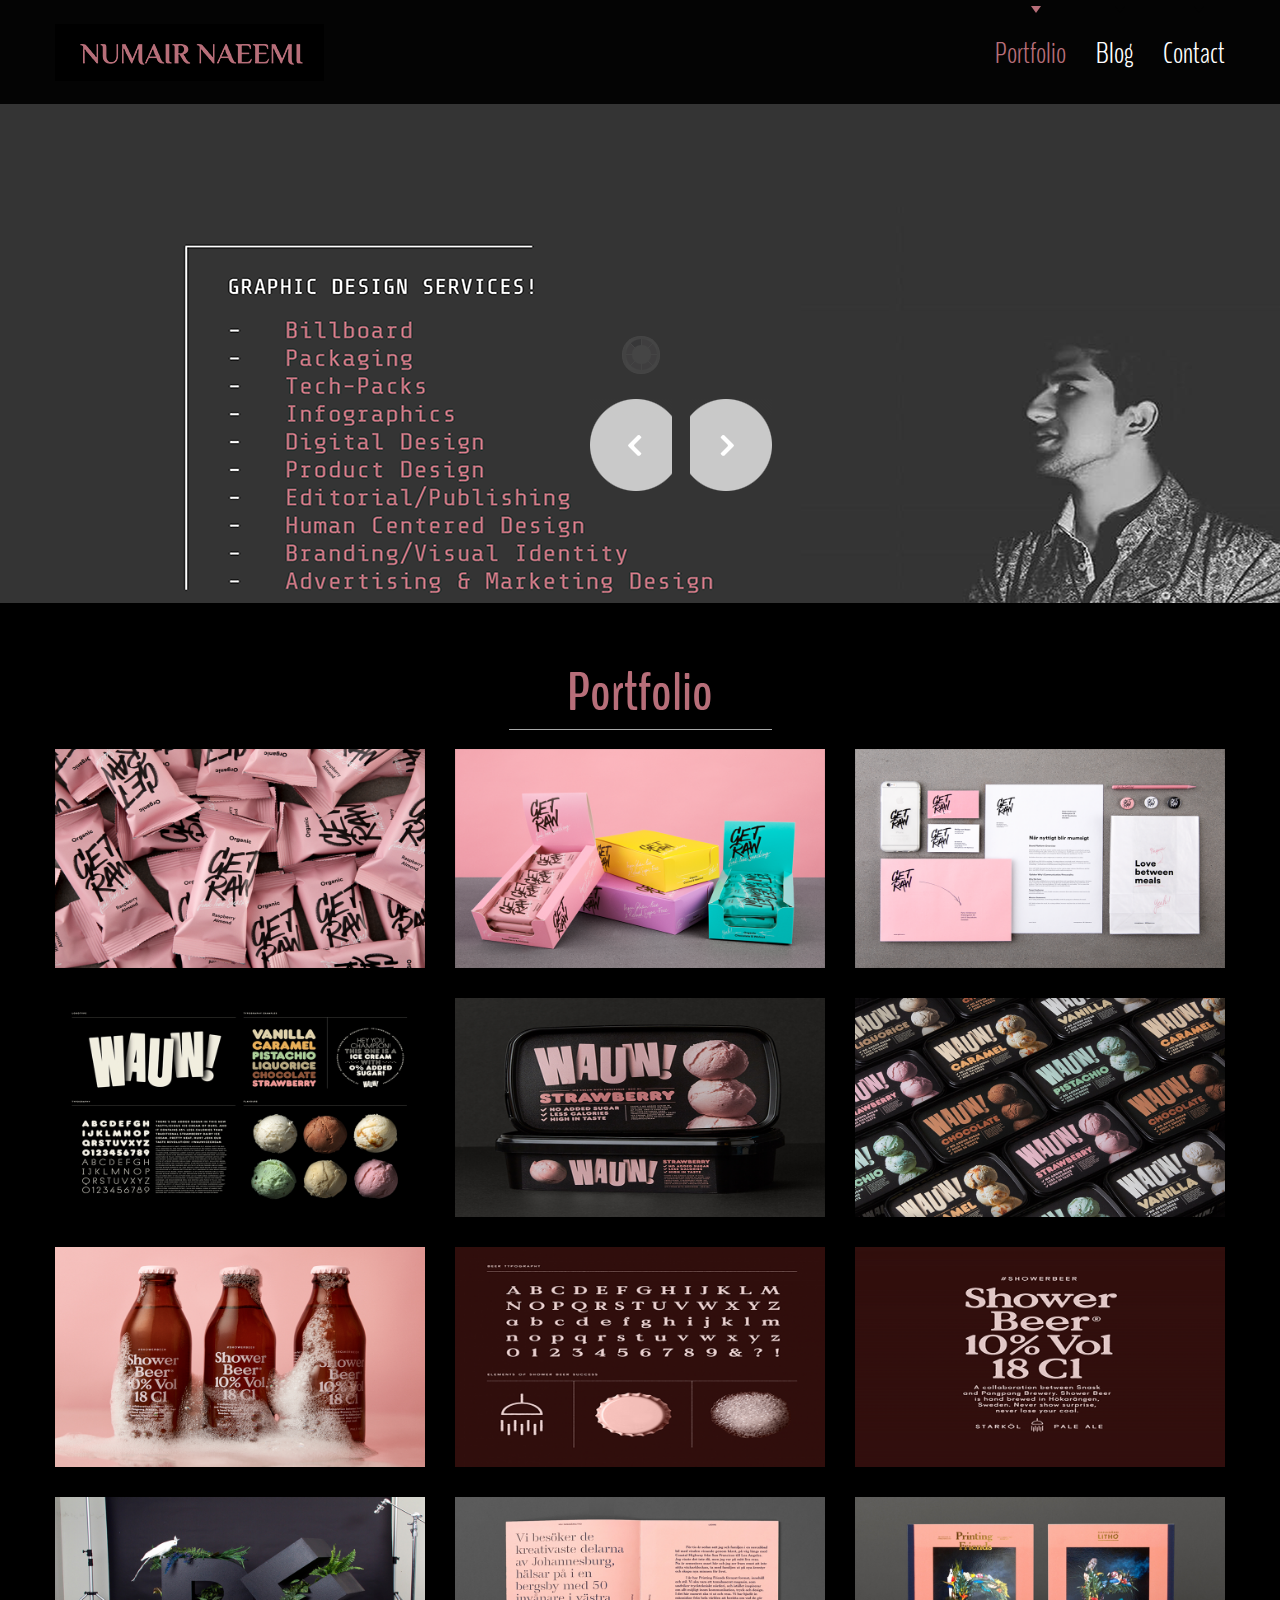
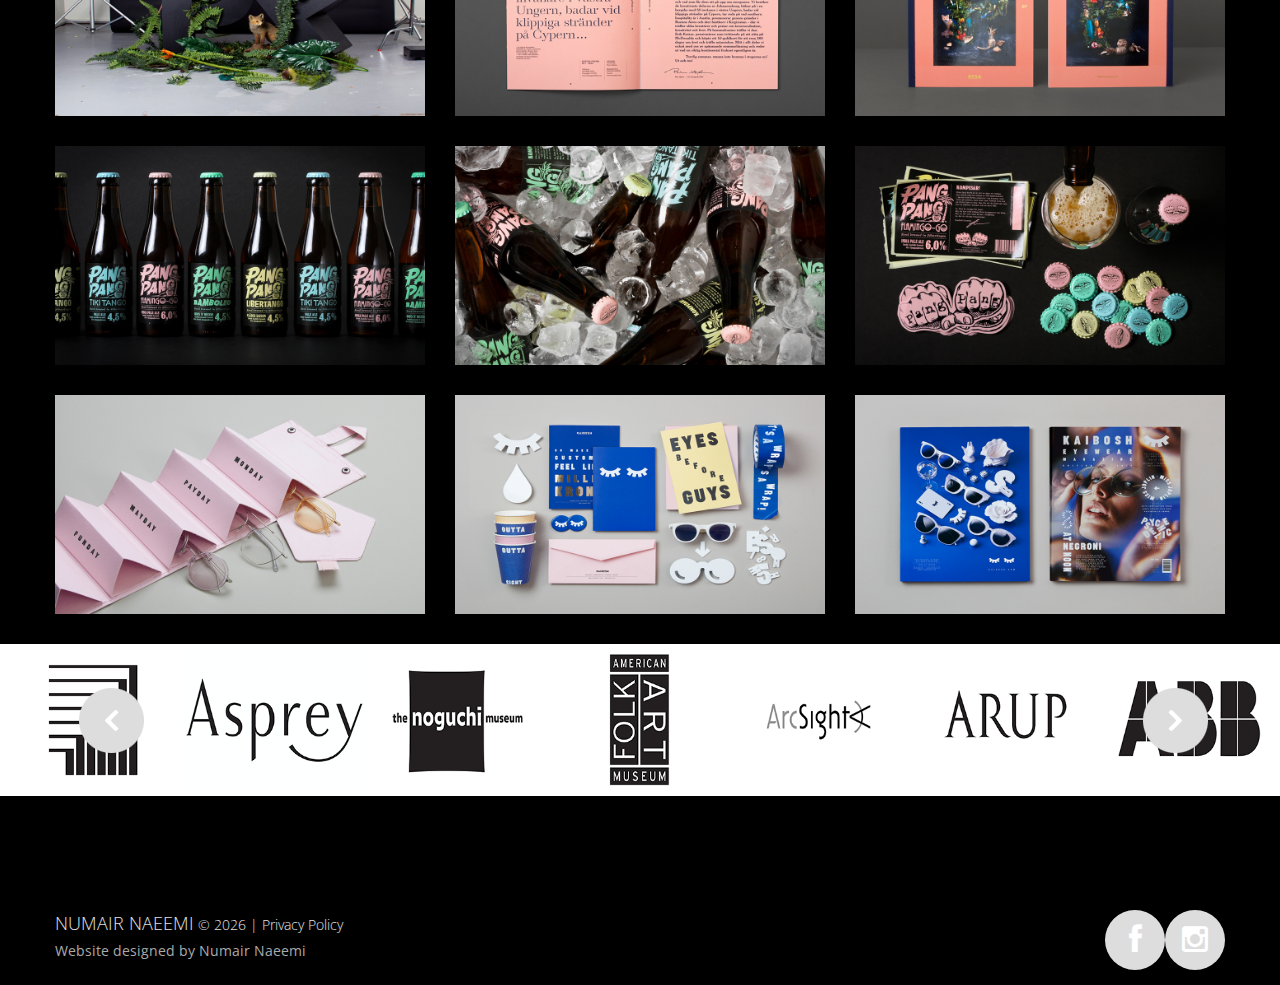
<file: index.html>
<!DOCTYPE html>
<html lang="en">
	<head>
		<title>Home</title>
		<meta charset="utf-8">
		<meta name="format-detection" content="telephone=no">
		<link rel="icon" href="images/favicon.ico">
		<link rel="shortcut icon" href="images/favicon.ico">
		<link rel="stylesheet" href="css/stuck.css">
		<link rel="stylesheet" href="css/owl.carousel.css">
		<link rel="stylesheet" href="css/form.css">
		<link rel="stylesheet" href="css/touchTouch.css">
		<link rel="stylesheet" href="css/camera.css">
		<link rel="stylesheet" href="css/style.css">
		<script src="js/jquery.js"></script>
		<script src="js/jquery-migrate-1.1.1.js"></script>
		<script src="js/script.js"></script>
		<script src="js/superfish.js"></script>
		<script src="js/jquery.equalheights.js"></script>
		<script src="js/jquery.mobilemenu.js"></script>
		<script src="js/jquery.easing.1.3.js"></script>
		<script src="js/tmStickUp.js"></script>
		<script src="js/jquery.ui.totop.js"></script>
		<script src="js/touchTouch.jquery.js"></script>
		<script src="js/owl.carousel.js"></script>
		<script src="js/sForm.js"></script>
		<script src="js/camera.js"></script>
		<!--[if (gt IE 9)|!(IE)]><!-->
		<script src="js/jquery.mobile.customized.min.js"></script>
		<!--<![endif]-->
		<script>
		$(document).ready(function(){
			jQuery('#camera_wrap').camera({
				loader: false,
				pagination: false ,
				minHeight: '200',
				thumbnails: false,
				height: '39,0625%',
				caption: true,
				navigation: true,
				fx: 'mosaic'
			});
			var owl = $("#owl");
			owl.owlCarousel({
				items : 7, //10 items above 1000px browser width
				itemsDesktop : [995,5], //5 items between 1000px and 901px
				itemsDesktopSmall : [767, 3], // betweem 900px and 601px
				itemsTablet: [700, 3], //2 items between 600 and 0
				itemsMobile : [479, 2], // itemsMobile disabled - inherit from itemsTablet option
				navigation : true,
			});
			$().UItoTop({ easingType: 'easeOutQuart' });
			$('#stuck_container').tmStickUp({});
			$('.gallery a.gal_item').touchTouch();
		});
		</script>
		<!--[if lt IE 8]>
		<div style=' clear: both; text-align:center; position: relative;'>
			<a href="http://windows.microsoft.com/en-US/internet-explorer/products/ie/home?ocid=ie6_countdown_bannercode">
				<img src="http://storage.ie6countdown.com/assets/100/images/banners/warning_bar_0000_us.jpg" border="0" height="42" width="820" alt="You are using an outdated browser. For a faster, safer browsing experience, upgrade for free today." />
			</a>
		</div>
		<![endif]-->
		<!--[if lt IE 9]>
		<script src="js/html5shiv.js"></script>
		<link rel="stylesheet" media="screen" href="css/ie.css">
		<![endif]-->
	</head>
	<body class="page1" id="top">
<!--==============================header=================================-->
		<header>
			<div id="stuck_container">
				<div class="container">
					<div class="row">
						<div class="grid_12">
							<h1>
								<a href="index.html">
									<img src="images/logo.png" alt="Your Happy Family">
								</a>
							</h1>
							<div class="menu_block">
								<nav class="horizontal-nav full-width horizontalNav-notprocessed">
									<ul class="sf-menu">
										<li class="current"><a href="index.html">Portfolio</a></li>
								<!--		<li><a href="index-1.html">Portfolio</a></li>   -->
									<!--	<li><a href="index-2.html">Resume</a></li>  -->
										<li><a href="index-3.html">Blog</a></li>
										<li><a href="index-4.html">Contact</a></li>
									</ul>
								</nav>
								<div class="clear"></div>
							</div>
						</div>
					</div>
				</div>
			</div>
		</header>
		<div class="main">
			<div class="slider_wrapper">
				<div id="camera_wrap" class="">
					<div data-src="images/slide.jpg">
						









					</div>
					<div data-src="images/slide1.jpg">
						








							</div>
					





<div data-src="images/slide2.jpg">
						








							</div>
					




					
					</div>
				</div>
			</div>
<!--=====================Content======================-->
			
						
			<section class="content">
				<div class="container"><div class="ic">More Website Templates @ TemplateMonster.com - May 05, 2014!</div>
					<div class="row">
						<div class="grid_12">
							<h2>Portfolio</h2>
							<div class="gallery">
								<div class="row">
									<div class="grid_4">
										<a href="images/big1.jpg" class="gal_item">
											<img src="images/page1_img1.jpg" alt="">
										<!--	<div class="gal_caption">People</div> -->
											<span class="gal_magnify"></span>
										</a>
									</div>
									<div class="grid_4">
										<a href="images/big2.jpg" class="gal_item">
											<img src="images/page1_img2.jpg" alt="">
									<!--		<div class="gal_caption">Fashion</div> -->
											<span class="gal_magnify"></span>
										</a>
									</div>
									<div class="grid_4">
										<a href="images/big3.jpg" class="gal_item">
											<img src="images/page1_img3.jpg" alt="">
										<!--	<div class="gal_caption">Wedding</div>    -->
											<span class="gal_magnify"></span>
										</a>
									</div>
									<div class="grid_4">
										<a href="images/big4.jpg" class="gal_item">
											<img src="images/page1_img4.jpg" alt="">
										<!--	<div class="gal_caption">Interior</div>   -->
											<span class="gal_magnify"></span>
										</a>
									</div>
									<div class="grid_4">
										<a href="images/big5.jpg" class="gal_item">
											<img src="images/page1_img5.jpg" alt="">
										<!--	<div class="gal_caption">Animals</div>   -->
											<span class="gal_magnify"></span>
										</a>
									</div>
									<div class="grid_4">
										<a href="images/big6.jpg" class="gal_item">
											<img src="images/page1_img6.jpg" alt="">
								<!--			<div class="gal_caption">Nature</div>   -->
											<span class="gal_magnify"></span>
										</a>
									</div>






<div class="grid_4">
										<a href="images/big7.jpg" class="gal_item">
											<img src="images/page1_img7.jpg" alt="">
										<!--	<div class="gal_caption">People</div> -->
											<span class="gal_magnify"></span>
										</a>
									</div><div class="grid_4">
										<a href="images/big8.jpg" class="gal_item">
											<img src="images/page1_img8.jpg" alt="">
										<!--	<div class="gal_caption">People</div> -->
											<span class="gal_magnify"></span>
										</a>
									</div><div class="grid_4">
										<a href="images/big9.jpg" class="gal_item">
											<img src="images/page1_img9.jpg" alt="">
										<!--	<div class="gal_caption">People</div> -->
											<span class="gal_magnify"></span>
										</a>
									</div><div class="grid_4">
										<a href="images/big10.jpg" class="gal_item">
											<img src="images/page1_img10.jpg" alt="">
										<!--	<div class="gal_caption">People</div> -->
											<span class="gal_magnify"></span>
										</a>
									</div><div class="grid_4">
										<a href="images/big11.jpg" class="gal_item">
											<img src="images/page1_img11.jpg" alt="">
										<!--	<div class="gal_caption">People</div> -->
											<span class="gal_magnify"></span>
										</a>
									</div><div class="grid_4">
										<a href="images/big12.jpg" class="gal_item">
											<img src="images/page1_img12.jpg" alt="">
										<!--	<div class="gal_caption">People</div> -->
											<span class="gal_magnify"></span>
										</a>
									</div><div class="grid_4">
										<a href="images/big13.jpg" class="gal_item">
											<img src="images/page1_img13.jpg" alt="">
										<!--	<div class="gal_caption">People</div> -->
											<span class="gal_magnify"></span>
										</a>
									</div><div class="grid_4">
										<a href="images/big14.jpg" class="gal_item">
											<img src="images/page1_img14.jpg" alt="">
										<!--	<div class="gal_caption">People</div> -->
											<span class="gal_magnify"></span>
										</a>
									</div><div class="grid_4">
										<a href="images/big15.jpg" class="gal_item">
											<img src="images/page1_img15.jpg" alt="">
										<!--	<div class="gal_caption">People</div> -->
											<span class="gal_magnify"></span>
										</a>
									</div>







<div class="grid_4">
										<a href="images/big16.jpg" class="gal_item">
											<img src="images/page1_img16.jpg" alt="">
								<!--			<div class="gal_caption">Nature</div>   -->
											<span class="gal_magnify"></span>
										</a>
									</div>
<div class="grid_4">
										<a href="images/big17.jpg" class="gal_item">
											<img src="images/page1_img17.jpg" alt="">
								<!--			<div class="gal_caption">Nature</div>   -->
											<span class="gal_magnify"></span>
										</a>
									</div>
<div class="grid_4">
										<a href="images/big18.jpg" class="gal_item">
											<img src="images/page1_img18.jpg" alt="">
								<!--			<div class="gal_caption">Nature</div>   -->
											<span class="gal_magnify"></span>
										</a>
									</div>










								</div>
							</div>
						</div>
			<!--			<div class="clear"></div>
						<div class="grid_4">
							<h3 class="mb__0">Equipment</h3>
							<div class="block2">
								<div class="block2_title color1">Camera</div>
									<ul class="list">
									<li><a href="#">Lorem ipsum dolorertolo </a></li>
									<li><a href="#">Git met consecteturert </a></li>
									<li><a href="#">Odipiscing elit mollis erat</a></li>
								</ul>
							</div>
							<div class="block2">
								<div class="block2_title color1">Lighting</div>
								<ul class="list">
									<li><a href="#">Lorem ipsum dolorilomo </a></li>
									<li><a href="#">Aconsectetur teroloter </a></li>
									<li><a href="#">Sdipiscing elitmollis erat </a></li>
								</ul>
							</div>
						</div>
						<div class="grid_4">
							<h3>About me</h3>
							<p>Need more information about this thingummy? Follow the <span class="color1"><a href="http://blog.templatemonster.com/free-website-templates/" rel="nofollow">link</a></span>.</p>
							<p>Choose <span class="color1"><a href="http://www.templatemonster.com/properties/topic/design-photography/" rel="nofollow">designs</a></span> of this kind at TemplateMonster’s website.</p>
							Cras facilisis, nulla vel viverra auctor, leo magna sodales felis, quis malesuada nibh odio ut velit. Proin pharetra luctus diam, a scelerisque eros convallis accumsanInteger convallis orci vel mi laoreet, at ornare lorem consequatasellus erat nisl<br>
							<a href="#" class="btn bt__2">Read More</a>
						</div>
						<div class="grid_4">
							<h3>Publications</h3>
							<ul class="list1">
								<li>
									<div class="list_count">1</div>
									<div class="extra_wrapper">
										<div class="list1_title color2"><a href="#">“Lorem ipsum dolor sit met </a></div>In mollis erat mattis neque facilisis, sit amet ultricies erat rutrumras
										<a href="#" class="color1 td_und">More</a>
									</div>
								</li>
								<li>
									<div class="list_count">2</div>
									<div class="extra_wrapper">
										<div class="list1_title color2"><a href="#">“Dorem ipsum dolor sit met </a></div>In mollis erat mattis neque facilisis, sit amet ultricies erat rutrumras
										<a href="#" class="color1 td_und">More</a>
									</div>
								</li>
								<li>
									<div class="list_count">3</div>
									<div class="extra_wrapper">
										<div class="list1_title color2"><a href="#">“Kerem ipsum dolor sit met </a></div>In mollis erat mattis neque facilisis, sit amet ultricies erat rutrumras
										<a href="#" class="color1 td_und">More</a>
									</div>
								</li>
							</ul>
						</div>               -->
						<div class="clear"></div>
				<!--		<div class="grid_12">
							<h3 class="head1">Multimedia</h3>  
						</div>     -->
						<div class="clear"></div>
					</div>
				</div>
				<div id="owl">
					<div class="item"><img src="images/car_img1.jpg" alt=""></div>
					<div class="item"><img src="images/car_img2.jpg" alt=""></div>
					<div class="item"><img src="images/car_img3.jpg" alt=""></div>
					<div class="item"><img src="images/car_img4.jpg" alt=""></div>
					<div class="item"><img src="images/car_img5.jpg" alt=""></div>
					<div class="item"><img src="images/car_img6.jpg" alt=""></div>
					<div class="item"><img src="images/car_img7.jpg" alt=""></div>
					<div class="item"><img src="images/car_img1.jpg" alt=""></div>
					<div class="item"><img src="images/car_img2.jpg" alt=""></div>
					<div class="item"><img src="images/car_img3.jpg" alt=""></div>
					<div class="item"><img src="images/car_img4.jpg" alt=""></div>
					<div class="item"><img src="images/car_img5.jpg" alt=""></div>
					<div class="item"><img src="images/car_img6.jpg" alt=""></div>
					<div class="item"><img src="images/car_img7.jpg" alt=""></div>
					<div class="item"><img src="images/car_img8.jpg" alt=""></div>
					<div class="item"><img src="images/car_img9.jpg" alt=""></div>
					<div class="item"><img src="images/car_img10.jpg" alt=""></div>
					<div class="item"><img src="images/car_img11.jpg" alt=""></div>
					<div class="item"><img src="images/car_img12.jpg" alt=""></div>
					<div class="item"><img src="images/car_img13.jpg" alt=""></div>
					<div class="item"><img src="images/car_img14.jpg" alt=""></div>
					<div class="item"><img src="images/car_img15.jpg" alt=""></div>
					<div class="item"><img src="images/car_img16.jpg" alt=""></div>
					<div class="item"><img src="images/car_img17.jpg" alt=""></div>
					<div class="item"><img src="images/car_img18.jpg" alt=""></div>
					<div class="item"><img src="images/car_img19.jpg" alt=""></div>
					<div class="item"><img src="images/car_img20.jpg" alt=""></div>
					<div class="item"><img src="images/car_img21.jpg" alt=""></div>
					<div class="item"><img src="images/car_img22.jpg" alt=""></div>
					<div class="item"><img src="images/car_img23.jpg" alt=""></div>
					<div class="item"><img src="images/car_img24.jpg" alt=""></div>
					<div class="item"><img src="images/car_img25.jpg" alt=""></div>
					<div class="item"><img src="images/car_img26.jpg" alt=""></div>
					<div class="item"><img src="images/car_img27.jpg" alt=""></div>
					<div class="item"><img src="images/car_img28.jpg" alt=""></div>
					<div class="item"><img src="images/car_img29.jpg" alt=""></div>
					<div class="item"><img src="images/car_img30.jpg" alt=""></div>
					<div class="item"><img src="images/car_img31.jpg" alt=""></div>
					<div class="item"><img src="images/car_img32.jpg" alt=""></div>
					<div class="item"><img src="images/car_img33.jpg" alt=""></div>
					<div class="item"><img src="images/car_img34.jpg" alt=""></div>
					<div class="item"><img src="images/car_img35.jpg" alt=""></div>
					<div class="item"><img src="images/car_img36.jpg" alt=""></div>
					<div class="item"><img src="images/car_img37.jpg" alt=""></div>
					<div class="item"><img src="images/car_img38.jpg" alt=""></div>
					
				</div>
			</section>
<!--==============================Bot_block=================================-->
					</div>
<!--==============================footer=================================-->
		<footer>
			<div class="container">
				<div class="row">
					<div class="grid_12">
						<div class="footer_socials">
						<!--	<a href="http://twitter.com/">  <i class="fa fa-twitter"></i></a> -->

							<a href="http://facebook.com/numairnaeemi">   <i class="fa fa-facebook"> </i></a> 

							<a href="http://instagram.com/numair_naeemi">   <i class="fa fa-instagram"> </i></a> 

						<!--	<a href="http://pinterest.com/">   <i class="fa fa-pinterest"> </i></a> -->    

							<!--<li><a href="http://facebook.com/"><i class="fa fa-facebook"></i></a></li>  -->


						</div>
						<div class="copy">
							<span class="brand">NUMAIR NAEEMI</span> &copy; <span id="copyright-year"></span> | <a href="#">Privacy Policy</a>
							<div class="sub_copy">
								Website designed by <a href="http://linkedin.com/in/numair-naeemi-239756155" rel="nofollow">Numair Naeemi</a>
							</div>
						</div>
					</div>
				</div>
			</div>
		</footer>
	</body>
</html>
</file>
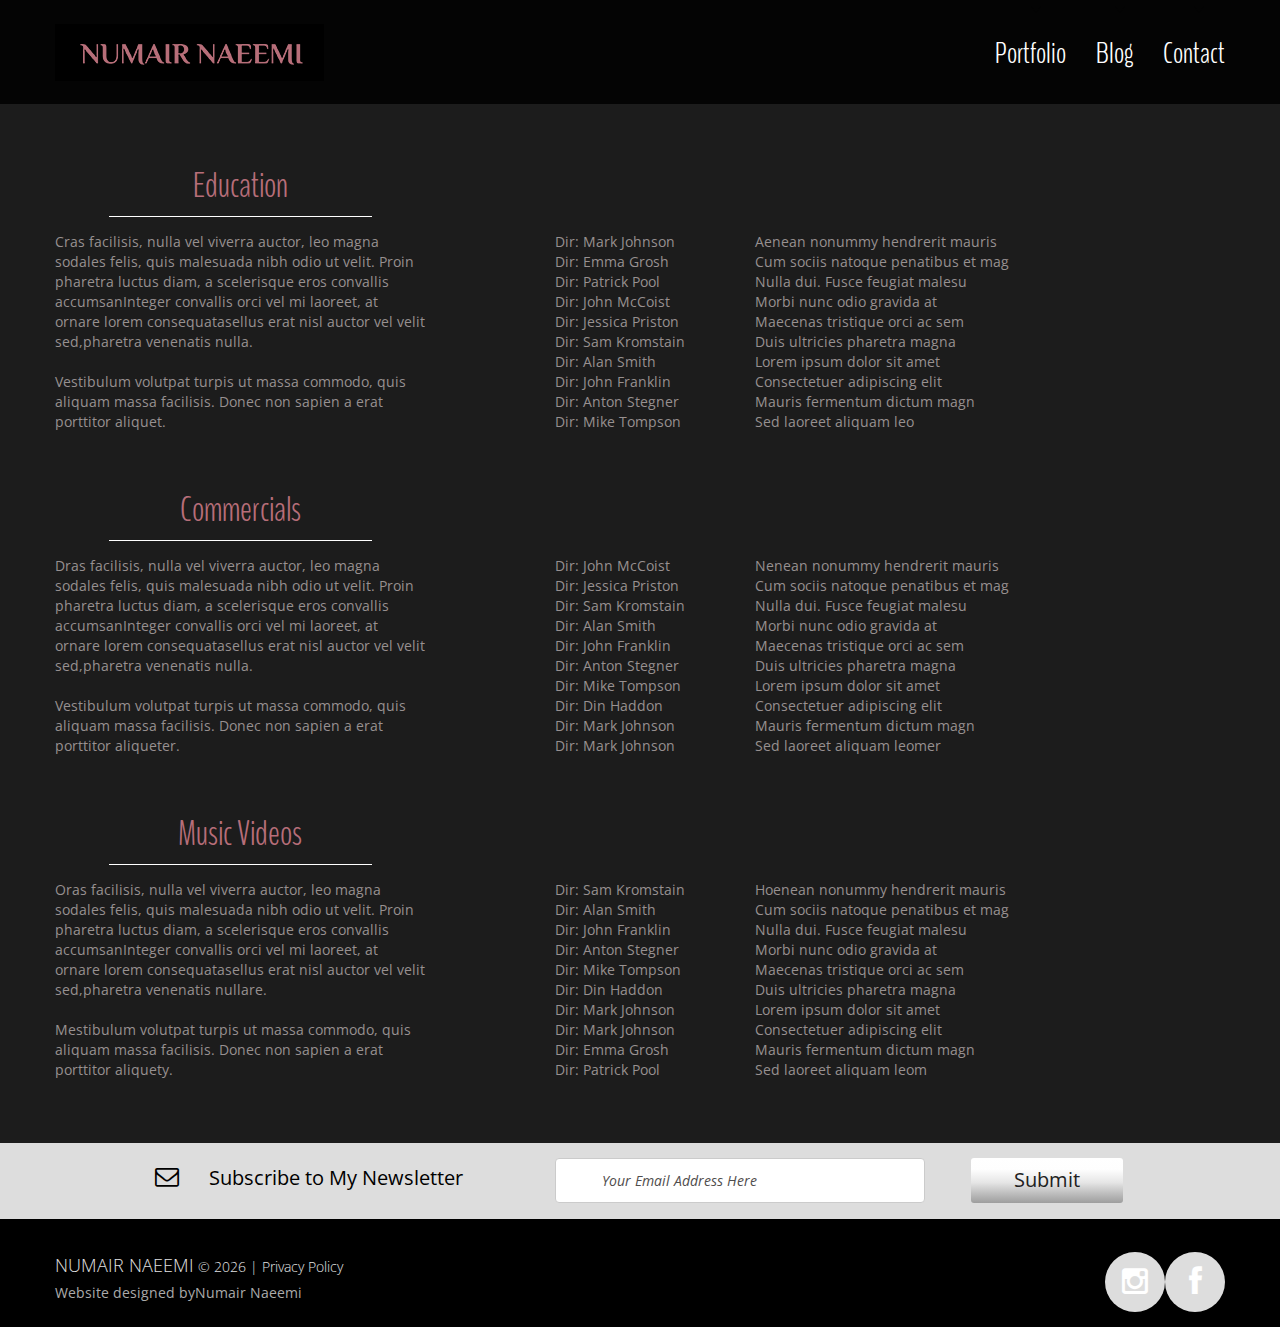
<file: index-2.html>
<!DOCTYPE html>
<html lang="en">
	<head>
		<title>Resume</title>
		<meta charset="utf-8">
		<meta name="format-detection" content="telephone=no">
		<link rel="icon" href="images/favicon.ico">
		<link rel="shortcut icon" href="images/favicon.ico">
		<link rel="stylesheet" href="css/stuck.css">
		<link rel="stylesheet" href="css/form.css">
		<link rel="stylesheet" href="css/style.css">
		<script src="js/jquery.js"></script>
		<script src="js/jquery-migrate-1.1.1.js"></script>
		<script src="js/script.js"></script>
		<script src="js/superfish.js"></script>
		<script src="js/jquery.equalheights.js"></script>
		<script src="js/jquery.mobilemenu.js"></script>
		<script src="js/jquery.easing.1.3.js"></script>
		<script src="js/tmStickUp.js"></script>
		<script src="js/jquery.ui.totop.js"></script>
		<script src="js/sForm.js"></script>
		<script>
			$(document).ready(function(){
			$().UItoTop({ easingType: 'easeOutQuart' });
			$('#stuck_container').tmStickUp({});
		});
		</script>
		<!--[if lt IE 8]>
		<div style=' clear: both; text-align:center; position: relative;'>
			<a href="http://windows.microsoft.com/en-US/internet-explorer/products/ie/home?ocid=ie6_countdown_bannercode">
				<img src="http://storage.ie6countdown.com/assets/100/images/banners/warning_bar_0000_us.jpg" border="0" height="42" width="820" alt="You are using an outdated browser. For a faster, safer browsing experience, upgrade for free today." />
			</a>
		</div>
		<![endif]-->
		<!--[if lt IE 9]>
			<script src="js/html5shiv.js"></script>
			<link rel="stylesheet" media="screen" href="css/ie.css">
		<![endif]-->
	</head>
	<body class="" id="top">
<!--==============================header=================================-->
		<header>
			<div id="stuck_container">
				<div class="container">
					<div class="row">
						<div class="grid_12">
							<h1>
								<a href="index.html">
									<img src="images/logo.png" alt="Your Happy Family">
								</a>
							</h1>
							<div class="menu_block ">
								<nav class="horizontal-nav full-width horizontalNav-notprocessed">
									<ul class="sf-menu">
										<li><a href="index.html">Portfolio</a></li>
								<!--		<li><a href="index-1.html">Portfolio</a></li>   -->
									<!--	<li class="current"><a href="index-2.html">Resume</a></li>   -->
										<li><a href="index-3.html">Blog</a></li>
										<li><a href="index-4.html">Contact</a></li>
									</ul>
								</nav>
								<div class="clear"></div>
							</div>
						</div>
					</div>
				</div>
			</div>
		</header>
		<div class="main">
<!--=====================Content======================-->
			<section class="content cont__1">
				<div class="container"><div class="ic">More Website Templates @ TemplateMonster.com - May 05, 2014!</div>
					<div class="row">
						<div class="grid_4">
							<h3>Education</h3>
						</div>
						<div class="clear"></div>
						<div class="grid_4">
							<p>Cras facilisis, nulla vel viverra auctor, leo magna sodales felis, quis malesuada nibh odio ut velit. Proin pharetra luctus diam, a scelerisque eros convallis accumsanInteger convallis orci vel mi laoreet, at ornare lorem consequatasellus erat nisl auctor vel velit sed,pharetra venenatis nulla. </p>
							Vestibulum volutpat turpis ut massa commodo, quis aliquam massa facilisis. Donec non sapien a erat porttitor aliquet.
						</div>
						<div class="grid_5 preffix_1">
							<ul class="list2">
								<li>
									<div class="row">
										<div class="grid_2"><a href="#">Dir: Mark Johnson</a></div>
										<div class="grid_3">Aenean nonummy hendrerit mauris</div>
									</div>
								</li>
								<li>
									<div class="row">
										<div class="grid_2"><a href="#">Dir: Emma Grosh</a></div>
										<div class="grid_3">Cum sociis natoque penatibus et mag</div>
									</div>
								</li>
								<li>
									<div class="row">
										<div class="grid_2"><a href="#">Dir: Patrick Pool</a></div>
										<div class="grid_3">Nulla dui. Fusce feugiat malesu</div>
									</div>
								</li>
								<li>
									<div class="row">
										<div class="grid_2"><a href="#">Dir: John McCoist </a></div>
										<div class="grid_3">Morbi nunc odio gravida at</div>
									</div>
								</li>
								<li>
									<div class="row">
										<div class="grid_2"><a href="#">Dir: Jessica Priston</a></div>
										<div class="grid_3">Maecenas tristique orci ac sem</div>
									</div>
								</li>
								<li>
									<div class="row">
										<div class="grid_2"><a href="#">Dir: Sam Kromstain</a></div>
										<div class="grid_3">Duis ultricies pharetra magna</div>
									</div>
								</li>
								<li>
									<div class="row">
										<div class="grid_2"><a href="#">Dir: Alan Smith</a></div>
										<div class="grid_3">Lorem ipsum dolor sit amet</div>
									</div>
								</li>
								<li>
									<div class="row">
										<div class="grid_2"><a href="#">Dir: John Franklin</a></div>
										<div class="grid_3">Consectetuer adipiscing elit</div>
									</div>
								</li>
								<li>
									<div class="row">
										<div class="grid_2"><a href="#">Dir: Anton Stegner</a></div>
										<div class="grid_3">Mauris fermentum dictum magn</div>
									</div>
								</li>
								<li>
									<div class="row">
										<div class="grid_2"><a href="#">Dir: Mike Tompson</a></div>
										<div class="grid_3">Sed laoreet aliquam leo</div>
									</div>
								</li>
							</ul>
						</div>
						<div class="clear"></div>
						<div class="grid_4">
							<h3 class="head1">Commercials</h3>
						</div>
						<div class="clear"></div>
						<div class="grid_4">
							<p>Dras facilisis, nulla vel viverra auctor, leo magna sodales felis, quis malesuada nibh odio ut velit. Proin pharetra luctus diam, a scelerisque eros convallis accumsanInteger convallis orci vel mi laoreet, at ornare lorem consequatasellus erat nisl auctor vel velit sed,pharetra venenatis nulla. </p>
							Vestibulum volutpat turpis ut massa commodo, quis aliquam massa facilisis. Donec non sapien a erat porttitor aliqueter.
						</div>
						<div class="grid_5 preffix_1">
							<ul class="list2">
								<li>
									<div class="row">
										<div class="grid_2"><a href="#">Dir: John McCoist </a></div>
										<div class="grid_3">Nenean nonummy hendrerit mauris</div>
									</div>
								</li>
								<li>
									<div class="row">
										<div class="grid_2"><a href="#">Dir: Jessica Priston</a></div>
										<div class="grid_3">Cum sociis natoque penatibus et mag</div>
									</div>
								</li>
								<li>
									<div class="row">
										<div class="grid_2"><a href="#">Dir: Sam Kromstain</a></div>
										<div class="grid_3">Nulla dui. Fusce feugiat malesu</div>
									</div>
								</li>
								<li>
									<div class="row">
										<div class="grid_2"><a href="#">Dir: Alan Smith</a></div>
										<div class="grid_3">Morbi nunc odio gravida at</div>
									</div>
								</li>
								<li>
									<div class="row">
										<div class="grid_2"><a href="#">Dir: John Franklin</a></div>
										<div class="grid_3">Maecenas tristique orci ac sem</div>
									</div>
								</li>
								<li>
									<div class="row">
										<div class="grid_2"><a href="#">Dir: Anton Stegner</a></div>
										<div class="grid_3">Duis ultricies pharetra magna</div>
									</div>
								</li>
								<li>
									<div class="row">
										<div class="grid_2"><a href="#">Dir: Mike Tompson</a></div>
										<div class="grid_3">Lorem ipsum dolor sit amet</div>
									</div>
								</li>
								<li>
									<div class="row">
										<div class="grid_2"><a href="#">Dir: Din Haddon</a></div>
										<div class="grid_3">Consectetuer adipiscing elit</div>
									</div>
								</li>
								<li>
									<div class="row">
										<div class="grid_2"><a href="#">Dir: Mark Johnson</a></div>
										<div class="grid_3">Mauris fermentum dictum magn</div>
									</div>
								</li>
								<li>
									<div class="row">
										<div class="grid_2"><a href="#">Dir: Mark Johnson</a></div>
										<div class="grid_3">Sed laoreet aliquam leomer</div>
									</div>
								</li>
							</ul>
						</div>
						<div class="clear"></div>
						<div class="grid_4">
							<h3 class="head1">Music Videos</h3>
						</div>
						<div class="clear"></div>
						<div class="grid_4">
							<p>Oras facilisis, nulla vel viverra auctor, leo magna sodales felis, quis malesuada nibh odio ut velit. Proin pharetra luctus diam, a scelerisque eros convallis accumsanInteger convallis orci vel mi laoreet, at ornare lorem consequatasellus erat nisl auctor vel velit sed,pharetra venenatis nullare. </p>
							Mestibulum volutpat turpis ut massa commodo, quis aliquam massa facilisis. Donec non sapien a erat porttitor aliquety.
						</div>
						<div class="grid_5 preffix_1">
							<ul class="list2">
								<li>
									<div class="row">
										<div class="grid_2"><a href="#">Dir: Sam Kromstain</a></div>
										<div class="grid_3">Hoenean nonummy hendrerit mauris</div>
									</div>
								</li>
								<li>
									<div class="row">
										<div class="grid_2"><a href="#">Dir: Alan Smith</a></div>
										<div class="grid_3">Cum sociis natoque penatibus et mag</div>
									</div>
								</li>
								<li>
									<div class="row">
										<div class="grid_2"><a href="#">Dir: John Franklin</a></div>
										<div class="grid_3">Nulla dui. Fusce feugiat malesu</div>
									</div>
								</li>
								<li>
									<div class="row">
										<div class="grid_2"><a href="#">Dir: Anton Stegner</a></div>
										<div class="grid_3">Morbi nunc odio gravida at</div>
									</div>
								</li>
								<li>
									<div class="row">
										<div class="grid_2"><a href="#">Dir: Mike Tompson</a></div>
										<div class="grid_3">Maecenas tristique orci ac sem</div>
									</div>
								</li>
								<li>
									<div class="row">
										<div class="grid_2"><a href="#">Dir: Din Haddon</a></div>
										<div class="grid_3">Duis ultricies pharetra magna</div>
									</div>
								</li>
								<li>
									<div class="row">
										<div class="grid_2"><a href="#">Dir: Mark Johnson</a></div>
										<div class="grid_3">Lorem ipsum dolor sit amet</div>
									</div>
								</li>
								<li>
									<div class="row">
										<div class="grid_2"><a href="#">Dir: Mark Johnson</a></div>
										<div class="grid_3">Consectetuer adipiscing elit</div>
									</div>
								</li>
								<li>
									<div class="row">
										<div class="grid_2"><a href="#">Dir: Emma Grosh</a></div>
										<div class="grid_3">Mauris fermentum dictum magn</div>
									</div>
								</li>
								<li>
									<div class="row">
										<div class="grid_2"><a href="#">Dir: Patrick Pool</a></div>
										<div class="grid_3">Sed laoreet aliquam leom</div>
									</div>
								</li>
							</ul>
						</div>
					</div>
				</div>
			</section>
<!--==============================Bot_block=================================-->
			<section class="bottom_block">
				<div class="container">
					<div class="row">
						<div class="grid_5">
							<div class="bot_title">
								<span class="fa fa-envelope-o"></span>Subscribe to My Newsletter
							</div>
						</div>
						<div class="grid_7">
							<form id="newsletter">
								<div class="row">
									<div class="grid_4">
										<div class="rel">
											<div class="success">Your subscrsibe request has been sent!</div>
											<label class="email">
												<input type="email" value="Your Email Address Here" >
												<span class="error">*This is not a valid email address.</span>
												<span class="clear"></span>
											</label>
										</div>
									</div>
									<div class="grid_3">
										<a href="#" class="btn bt__2" data-type="submit">Submit</a>
									</div>
								</div>
							</form>
						</div>
					</div>
				</div>
			</section>
		</div>
<!--==============================footer=================================-->
		<footer>
			<div class="container">
				<div class="row">
					<div class="grid_12">
						<div class="footer_socials">
							<a href="http://instagram.com/numair_naeemi">   <i class="fa fa-instagram"> </i></a> 
							<a href="http://facebook.com/numairnaeemi">   <i class="fa fa-facebook"> </i></a> 
							<!--<a href="#" class="fa fa-google-plus"></a>
							<a href="#" class="fa fa-pinterest"></a>   -->
						</div>
						<div class="copy">
							<span class="brand">NUMAIR NAEEMI</span> &copy; <span id="copyright-year"></span> | <a href="#">Privacy Policy</a>
							<div class="sub_copy">
								Website designed by<a href="http://linkedin.com/in/numair-naeemi-239756155" rel="nofollow">Numair Naeemi</a>
							</div>
						</div>
					</div>
				</div>
			</div>
		</footer>
	</body>
</html>
</file>
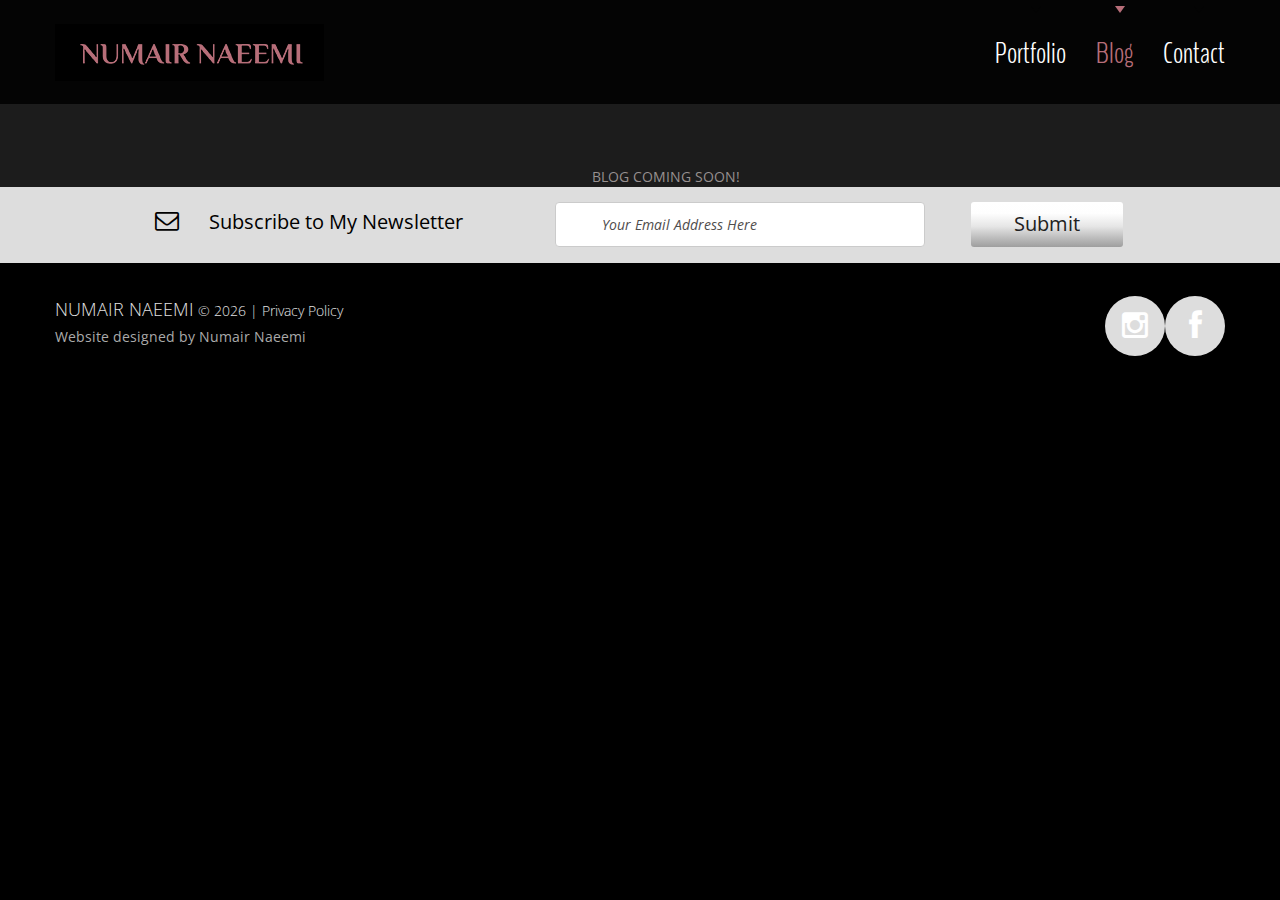
<file: index-3.html>
<!DOCTYPE html>
<html lang="en">
	<head>
		<title>Blog</title>
		<meta charset="utf-8">
		<meta name="format-detection" content="telephone=no">
		<link rel="icon" href="images/favicon.ico">
		<link rel="shortcut icon" href="images/favicon.ico">
		<link rel="stylesheet" href="css/stuck.css">
		<link rel="stylesheet" href="css/form.css">
		<link rel="stylesheet" href="css/style.css">
		<script src="js/jquery.js"></script>
		<script src="js/jquery-migrate-1.1.1.js"></script>
		<script src="js/script.js"></script>
		<script src="js/superfish.js"></script>
		<script src="js/jquery.equalheights.js"></script>
		<script src="js/jquery.mobilemenu.js"></script>
		<script src="js/jquery.easing.1.3.js"></script>
		<script src="js/tmStickUp.js"></script>
		<script src="js/jquery.ui.totop.js"></script>
		<script src="js/sForm.js"></script>
		<script>
			$(document).ready(function(){
			$().UItoTop({ easingType: 'easeOutQuart' });
			$('#stuck_container').tmStickUp({});
		});
		</script>
		<!--[if lt IE 8]>
		<div style=' clear: both; text-align:center; position: relative;'>
			<a href="http://windows.microsoft.com/en-US/internet-explorer/products/ie/home?ocid=ie6_countdown_bannercode">
				<img src="http://storage.ie6countdown.com/assets/100/images/banners/warning_bar_0000_us.jpg" border="0" height="42" width="820" alt="You are using an outdated browser. For a faster, safer browsing experience, upgrade for free today." />
			</a>
		</div>
		<![endif]-->
		<!--[if lt IE 9]>
			<script src="js/html5shiv.js"></script>
			<link rel="stylesheet" media="screen" href="css/ie.css">
		<![endif]-->
	</head>
	<body class="" id="top">
<!--==============================header=================================-->
		<header>
			<div id="stuck_container">
				<div class="container">
					<div class="row">
						<div class="grid_12">
							<h1>
								<a href="index.html">
									<img src="images/logo.png" alt="Your Happy Family">
								</a>
							</h1>
							<div class="menu_block">
								<nav class="horizontal-nav full-width horizontalNav-notprocessed">
									<ul class="sf-menu">
										<li><a href="index.html">Portfolio</a></li>
									<!--	<li><a href="index-1.html">Portfolio</a></li>   -->
									<!--	<li><a href="index-2.html">Resume</a></li>   -->
										<li class="current"><a href="index-3.html">Blog</a></li>
										<li><a href="index-4.html">Contact</a></li>
									</ul>
								</nav>
								<div class="clear"></div>
							</div>
						</div>
					</div>
				</div>
			</div>
		</header>
		<div class="main">
<!--=====================Content======================-->
			<section class="content">
				<div class="container"><div class="ic">More Website Templates @ TemplateMonster.com - May 05, 2014!</div>
					<div class="row">
			<!--			<div class="grid_11">
							<div class="blog">
								<time datetime='2014-01-01'>13<span>Feb</span></time>
								<img src="images/page4_img1.jpg" alt="" class="img_inner fleft">
								<div class="extra_wrapper">
									<h3 class="blog_head color1"><a href="#">Etiam dui eros, laoreet</a></h3>
									<p>Cras facilisis, nulla vel viverra auctor, leo magna sodales felis, quis malesuada nibh odio ut velit. Proin pharetra luctus diam, a scelerisque eros convallis <br> accumsanInteger convallis orci vel mi laoreet, at ornare lorem consequatasellus erat nisl</p>
									Auctor vel velit sed,pharetra venenatis nulla. Vestibulum volutpat turpis ut massa commodo, quis aliquam massa facilisis. Donec non sapien a erat porttitor aliquet. Integer convallis orci vel mi laoreet, at ornare lorem consequat. Phasellus erat nisl, auctor vel velit sed, pharetra venenatis nulla. Vestibulum volutpat turpis ut massa commodo, quis aliquam massa facilisis. Donec non sapien a erat porttitor aliquet.
									<br>
									<a href="#" class="btn bt__2">Read More</a>
								</div>
							</div>
							<div class="blog">
								<time datetime='2014-01-01'>22<span>Feb</span></time>
								<img src="images/page4_img2.jpg" alt="" class="img_inner fleft">
								<div class="extra_wrapper">
									<h3 class="blog_head color1"><a href="#">Feriam dui erosoreeter</a></h3>
									<p>Beras facilisis, nulla vel viverra auctor, leo magna sodales felis, quis malesuada nibh odio ut velit. Proin pharetra luctus diam, a scelerisque eros convallis<br> accumsanInteger convallis orci vel mi laoreet, at ornare lorem consequatasellus erat nisl</p>
									Auctor vel velit sed,pharetra venenatis nulla. Vestibulum volutpat turpis ut massa commodo, quis aliquam massa facilisis. Donec non sapien a erat porttitor aliquet. Integer convallis orci vel mi laoreet, at ornare lorem consequat. Phasellus erat nisl, auctor vel velit sed, pharetra venenatis nulla. Vestibulum volutpat turpis ut massa commodo, quis aliquam massa facilisis. Donec non sapien a erat porttitor
									<br>
									<a href="#" class="btn bt__2">Read More</a>
								</div>
							</div>
							<div class="blog">
								<time datetime='2014-01-01'>19<span>Mar</span></time>
								<img src="images/page4_img3.jpg" alt="" class="img_inner fleft">
								<div class="extra_wrapper">
									<h3 class="blog_head color1"><a href="#">Urtiam dui erosoreetwe</a></h3>
									<p>Aras facilisis, nulla vel viverra auctor, leo magna sodales felis, quis malesuada nibh odio ut velit. Proin pharetra luctus diam, a scelerisque eros convallis<br> accumsanInteger convallis orci vel mi laoreet, at ornare lorem consequatasellus erat nisl</p>
									Auctor vel velit sed,pharetra venenatis nulla. Vestibulum volutpat turpis ut massa commodo, quis aliquam massa facilisis. Donec non sapien a erat porttitor aliquet. Integer convallis orci vel mi laoreet, at ornare lorem consequat. Phasellus erat nisl, auctor vel velit sed, pharetra venenatis nulla. Vestibulum volutpat turpis ut massa commodo, quis aliquam massa facilisis. Donec non sapien
									<br>
									<a href="#" class="btn bt__2">Read More</a>
								</div>
							</div>
						</div>    -->
					</div>
				</div>
			</section>


<div>
</span>    &nbsp&nbsp&nbsp&nbsp&nbsp&nbsp&nbsp&nbsp&nbsp&nbsp&nbsp&nbsp&nbsp&nbsp&nbsp&nbsp&nbsp&nbsp&nbsp&nbsp&nbsp&nbsp&nbsp&nbsp&nbsp&nbsp&nbsp&nbsp&nbsp&nbsp&nbsp&nbsp&nbsp&nbsp&nbsp&nbsp&nbsp&nbsp&nbsp&nbsp&nbsp&nbsp&nbsp&nbsp&nbsp&nbsp&nbsp&nbsp&nbsp&nbsp&nbsp&nbsp&nbsp&nbsp&nbsp&nbsp&nbsp&nbsp&nbsp&nbsp&nbsp&nbsp&nbsp&nbsp&nbsp&nbsp&nbsp&nbsp&nbsp&nbsp&nbsp&nbsp&nbsp&nbsp&nbsp&nbsp&nbsp&nbsp&nbsp&nbsp&nbsp&nbsp&nbsp&nbsp&nbsp&nbsp&nbsp&nbsp&nbsp&nbsp&nbsp&nbsp&nbsp&nbsp&nbsp&nbsp&nbsp&nbsp&nbsp&nbsp&nbsp&nbsp&nbsp&nbsp&nbsp&nbsp&nbsp&nbsp&nbsp&nbsp&nbsp&nbsp&nbsp&nbsp&nbsp&nbsp&nbsp&nbsp&nbsp&nbsp&nbsp&nbsp&nbsp&nbsp&nbsp&nbsp&nbsp&nbsp&nbsp&nbsp&nbsp&nbsp&nbsp&nbsp&nbsp&nbsp&nbsp&nbsp&nbsp&nbsp&nbsp&nbsp&nbsp&nbsp&nbsp&nbsp&nbsp    BLOG    COMING    SOON!
							</div>
<!--==============================Bot_block=================================-->
			<section class="bottom_block">
				<div class="container">



					<div class="row">
						<div class="grid_5">
							<div class="bot_title">
								<span class="fa fa-envelope-o"></span>Subscribe to My Newsletter
							</div>
						</div>
						<div class="grid_7">
							<form id="newsletter">
								<div class="row">
									<div class="grid_4">
										<div class="rel">
											<div class="success">Your subscrsibe request has been sent!</div>
											<label class="email">
												<input type="email" value="Your Email Address Here" >
												<span class="error">*This is not a valid email address.</span>
												<span class="clear"></span>
											</label>
										</div>
									</div>
									<div class="grid_3">
										<a href="#" class="btn bt__2" data-type="submit">Submit</a>
									</div>
								</div>
							</form>
						</div>
					</div>
				</div>
			</section>
		</div>
<!--==============================footer=================================-->
		<footer>
			<div class="container">
				<div class="row">
					<div class="grid_12">
						<div class="footer_socials">
							<a href="http://instagram.com/numair_naeemi">   <i class="fa fa-instagram"> </i></a> 
							<a href="http://facebook.com/numairnaeemi">   <i class="fa fa-facebook"> </i></a> 
							<!--<a href="#" class="fa fa-google-plus"></a>
							<a href="#" class="fa fa-pinterest"></a>-->
						</div>
						<div class="copy">
							<span class="brand">NUMAIR NAEEMI</span> &copy; <span id="copyright-year"></span> | <a href="#">Privacy Policy</a>
							<div class="sub_copy">
								Website designed by <a href="http://linkedin.com/in/numair-naeemi-239756155" rel="nofollow">Numair Naeemi</a>
							</div>
						</div>
					</div>
				</div>
			</div>
		</footer>
	</body>
</html>
</file>
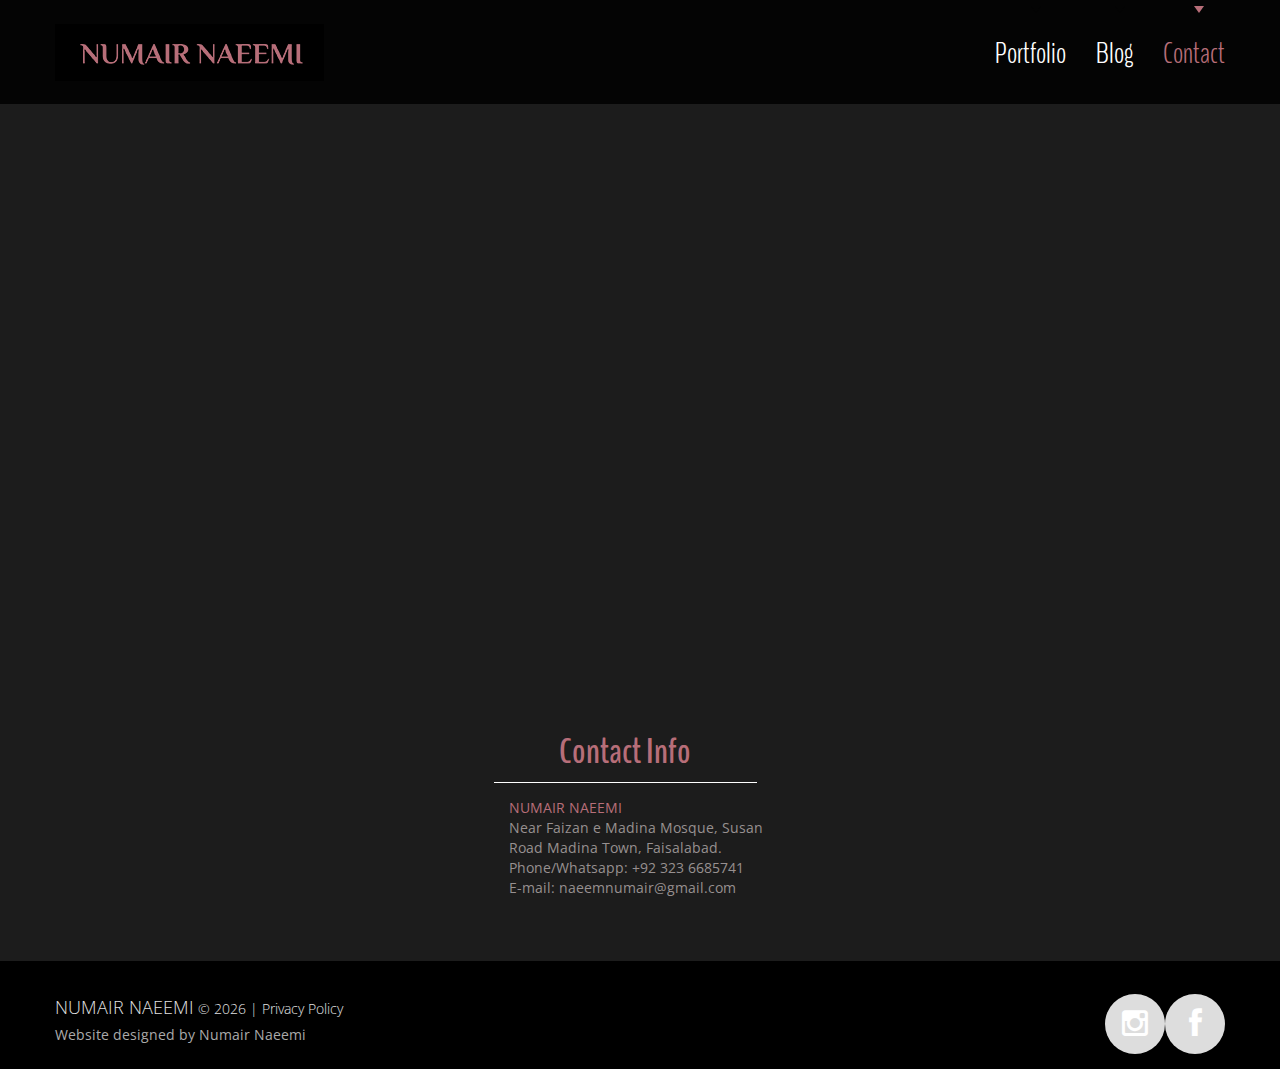
<file: index-4.html>
<!DOCTYPE html>
<html lang="en">
	<head>
		<title>Contacts</title>
		<meta charset="utf-8">
		<meta name="format-detection" content="telephone=no">
		<link rel="icon" href="images/favicon.ico">
		<link rel="shortcut icon" href="images/favicon.ico">
		<link rel="stylesheet" href="css/stuck.css">
		<link rel="stylesheet" href="css/form.css">
		<link rel="stylesheet" href="css/style.css">
		<script src="js/jquery.js"></script>
		<script src="js/jquery-migrate-1.1.1.js"></script>
		<script src="js/script.js"></script>
		<script src="js/superfish.js"></script>
		<script src="js/jquery.equalheights.js"></script>
		<script src="js/jquery.mobilemenu.js"></script>
		<script src="js/jquery.easing.1.3.js"></script>
		<script src="js/tmStickUp.js"></script>
		<script src="js/jquery.ui.totop.js"></script>
		<script src="js/TMForm.js"></script>
		<script src="js/sForm.js"></script>
		<script>
			$(document).ready(function(){
			$().UItoTop({ easingType: 'easeOutQuart' });
			$('#stuck_container').tmStickUp({});
		});
		</script>
		<!--[if lt IE 8]>
		<div style=' clear: both; text-align:center; position: relative;'>
			<a href="http://windows.microsoft.com/en-US/internet-explorer/products/ie/home?ocid=ie6_countdown_bannercode">
				<img src="http://storage.ie6countdown.com/assets/100/images/banners/warning_bar_0000_us.jpg" border="0" height="42" width="820" alt="You are using an outdated browser. For a faster, safer browsing experience, upgrade for free today." />
			</a>
		</div>
		<![endif]-->
		<!--[if lt IE 9]>
			<script src="js/html5shiv.js"></script>
			<link rel="stylesheet" media="screen" href="css/ie.css">
		<![endif]-->
	</head>
	<body class="" id="top">
<!--==============================header=================================-->
		<header>
			<div id="stuck_container">
				<div class="container">
					<div class="row">
						<div class="grid_12">
							<h1>
								<a href="index.html">
									<img src="images/logo.png" alt="Your Happy Family">
								</a>
							</h1>
							<div class="menu_block ">
								<nav class="horizontal-nav full-width horizontalNav-notprocessed">
									<ul class="sf-menu">
										<li><a href="index.html">Portfolio</a></li>
									<!--	<li><a href="index-1.html">Portfolio</a></li>   -->
									<!--	<li><a href="index-2.html">Resume</a></li>   -->
										<li><a href="index-3.html">Blog</a></li>
										<li class="current"><a href="index-4.html">Contact</a></li>
									</ul>
								</nav>
								<div class="clear"></div>
							</div>
						</div>
					</div>
				</div>
			</div>
		</header>
		<div class="main">
<!--=====================Content======================-->
			<section class="content">
				<div class="container"><div class="ic">More Website Templates @ TemplateMonster.com - May 05, 2014!</div>
					<div class="row">
						<div class="grid_12">
							<div class="map">


								<figure>
									<div class="mapouter"><div class="gmap_canvas"><iframe width="600" height="500" id="gmap_canvas" src="https://maps.google.com/maps?q=faizan%20madina%20susan%20road%20faisalabad%20pakistan&t=&z=13&ie=UTF8&iwloc=&output=embed" frameborder="0" scrolling="no" marginheight="0" marginwidth="0"></iframe><a href="https://www.whatismyip-address.com/nordvpn-coupon/">nordvpn offer</a></div><style>.mapouter{position:relative;text-align:right;height:500px;width:1400px;}.gmap_canvas {overflow:hidden;background:none!important;height:500px;width:1400px;}</style></div>


								</figure>
							</div>
						</div>
						<div class="clear"></div>
					<!--	<div class="grid_5">    -->
							<h3>Contact Info</h3>
				<!--			<p>24/7 support is on for all <span class="color1"><a href="http://www.templatemonster.com/website-templates.php" rel="nofollow">premium designs</a></span> of TemplateMonster. Free templates go without it.</p>
							<p>Need help in customization? Ask guys from <span class="color1"><a href="http://www.templatetuning.com/" rel="nofollow">TemplateTuning</a></span>.</p>   -->
							<span class="color1">&nbsp &nbsp &nbsp &nbsp &nbsp &nbsp &nbsp &nbsp &nbsp &nbsp &nbsp &nbsp &nbsp&nbsp &nbsp &nbsp &nbsp &nbsp &nbsp &nbsp &nbsp &nbsp &nbsp &nbsp &nbsp &nbsp&nbsp &nbsp &nbsp &nbsp &nbsp &nbsp &nbsp &nbsp &nbsp &nbsp &nbsp &nbsp &nbsp&nbsp &nbsp &nbsp &nbsp&nbsp &nbsp &nbsp &nbsp&nbsp &nbsp &nbsp           &nbsp &nbsp &nbsp &nbsp &nbsp &nbsp &nbsp &nbsp &nbsp &nbsp &nbsp &nbsp &nbsp   NUMAIR NAEEMI</span> <br>
						&nbsp &nbsp &nbsp &nbsp &nbsp &nbsp &nbsp &nbsp &nbsp &nbsp &nbsp &nbsp &nbsp&nbsp &nbsp &nbsp &nbsp &nbsp &nbsp &nbsp &nbsp &nbsp &nbsp &nbsp &nbsp &nbsp&nbsp &nbsp &nbsp &nbsp &nbsp &nbsp &nbsp &nbsp &nbsp &nbsp &nbsp &nbsp &nbsp&nbsp &nbsp &nbsp &nbsp&nbsp &nbsp &nbsp &nbsp&nbsp &nbsp &nbsp           &nbsp &nbsp &nbsp &nbsp &nbsp &nbsp &nbsp &nbsp &nbsp &nbsp &nbsp &nbsp &nbsp	Near Faizan e Madina Mosque,	Susan<br>&nbsp &nbsp &nbsp &nbsp &nbsp &nbsp &nbsp &nbsp &nbsp &nbsp &nbsp &nbsp &nbsp&nbsp &nbsp &nbsp &nbsp &nbsp &nbsp &nbsp &nbsp &nbsp &nbsp &nbsp &nbsp &nbsp&nbsp &nbsp &nbsp &nbsp &nbsp &nbsp &nbsp &nbsp &nbsp &nbsp &nbsp &nbsp &nbsp&nbsp &nbsp &nbsp &nbsp&nbsp &nbsp &nbsp &nbsp&nbsp &nbsp &nbsp &nbsp &nbsp &nbsp &nbsp &nbsp &nbsp &nbsp &nbsp &nbsp&nbsp &nbsp &nbsp &nbsp &nbspRoad Madina Town, Faisalabad.<br>&nbsp &nbsp &nbsp &nbsp &nbsp &nbsp &nbsp &nbsp &nbsp &nbsp &nbsp &nbsp &nbsp&nbsp &nbsp &nbsp &nbsp &nbsp &nbsp &nbsp &nbsp &nbsp &nbsp &nbsp &nbsp &nbsp&nbsp &nbsp &nbsp &nbsp &nbsp &nbsp &nbsp &nbsp &nbsp &nbsp &nbsp &nbsp &nbsp&nbsp &nbsp &nbsp &nbsp&nbsp &nbsp &nbsp &nbsp&nbsp &nbsp &nbsp           &nbsp &nbsp &nbsp &nbsp &nbsp &nbsp &nbsp &nbsp &nbsp &nbsp &nbsp &nbsp &nbsp
							Phone/Whatsapp: +92 323 6685741<br>&nbsp &nbsp &nbsp &nbsp &nbsp &nbsp &nbsp &nbsp &nbsp &nbsp &nbsp &nbsp &nbsp&nbsp &nbsp &nbsp &nbsp &nbsp &nbsp &nbsp &nbsp &nbsp &nbsp &nbsp &nbsp &nbsp&nbsp &nbsp &nbsp &nbsp &nbsp &nbsp &nbsp &nbsp &nbsp &nbsp &nbsp &nbsp &nbsp&nbsp &nbsp &nbsp &nbsp&nbsp &nbsp &nbsp &nbsp&nbsp &nbsp &nbsp           &nbsp &nbsp &nbsp &nbsp &nbsp &nbsp &nbsp &nbsp &nbsp &nbsp &nbsp &nbsp &nbsp
							
							E-mail: <a href="#">naeemnumair@gmail.com</a>
				<!--		</div>    -->
					<!--	<div class="grid_6 preffix_1">
							<h3>Contact Form</h3>
							<form id="form">
								<div class="success_wrapper">
									<div class="success-message">Contact form submitted</div>
								</div>
								<label class="name">
									<input type="text" placeholder="Name:" data-constraints="@Required @JustLetters" />
									<span class="empty-message">*This field is required.</span>
									<span class="error-message">*This is not a valid name.</span>
								</label>
								<label class="email">
									<input type="text" placeholder="E-mail:" data-constraints="@Required @Email" />
									<span class="empty-message">*This field is required.</span>
									<span class="error-message">*This is not a valid email.</span>
								</label>
								<label class="phone">
									<input type="text" placeholder="Phone:" data-constraints="@Required @JustNumbers"/>
									<span class="empty-message">*This field is required.</span>
									<span class="error-message">*This is not a valid phone.</span>
								</label>
								<label class="message">
									<textarea placeholder="Message:" data-constraints='@Required @Length(min=20,max=999999)'></textarea>
									<span class="empty-message">*This field is required.</span>
									<span class="error-message">*The message is too short.</span>
								</label>
								<div>
									<div class="clear"></div>
									<div class="btns">
										<a href="#" data-type="reset" class="btn bt__2">Clear</a>
										<a href="#" data-type="submit" class="btn bt__2">Submit</a>
									</div>
								</div>
							</form>
						</div>     -->
					</div>
				</div>
			</section>
<!--==============================Bot_block=================================-->
			
		</div>
<!--==============================footer=================================-->
		<footer>
			<div class="container">
				<div class="row">
					<div class="grid_12">
						<div class="footer_socials">
							<a href="http://instagram.com/numair_naeemi">   <i class="fa fa-instagram"> </i></a> 
							<a href="http://facebook.com/numairnaeemi">   <i class="fa fa-facebook"> </i></a> 
						<!--	<a href="#" class="fa fa-google-plus"></a>
							<a href="#" class="fa fa-pinterest"></a>-->
						</div>
						<div class="copy">
							<span class="brand">NUMAIR NAEEMI</span> &copy; <span id="copyright-year"></span> | <a href="#">Privacy Policy</a>
							<div class="sub_copy">
								Website designed by <a href="http://linkedin.com/in/numair-naeemi-239756155" rel="nofollow">Numair Naeemi</a>
							</div>
						</div>
					</div>
				</div>
			</div>
		</footer>
	</body>
</html>
</file>
<file: css/stuck.css>
#stuck_container {
	background-color: #040404;
	z-index: 999;
	padding: 24px 0 23px;
	-webkit-transition: all 0.4s ease;
	-moz-transition: all 0.4s ease;
	-ms-transition: all 0.4s ease;
	-o-transition: all 0.4s ease;
	transition: all 0.4s ease;
}

.isStuck {	
	-webkit-transition: all 0.2s ease;
	-moz-transition: all 0.2s ease;
	-ms-transition: all 0.2s ease;
	-o-transition: all 0.2s ease;
	transition: all 0.2s ease;
}
.isStuck .menuBox {
	margin: 0;

	-webkit-transition: all 0.4s ease;
	-moz-transition: all 0.4s ease;
	-ms-transition: all 0.4s ease;
	-o-transition: all 0.4s ease;
	transition: all 0.4s ease;
}

@media only screen and (max-width: 979px) {

	#stuck_container {
		position: relative !important;
		box-shadow: none;
		
	}
	.pseudoStickyBlock {
		height: 0 !important;
	}

	.isStuck {
}
}

@media only screen and (max-width: 767px) {

	.isStuck {    

}
}
</file>
<file: css/form.css>
/****Form****/

#form {
	padding-top: 4px;
	position: relative;
}

#form input {
	width: 100%;
	height: 31px;
	float:left;
	background: #fdfdfd;
	box-sizing: border-box;
	-webkit-appearance: none;
	-moz-box-sizing: border-box; /*Firefox 1-3*/
	-webkit-box-sizing: border-box; /* Safari */
	color: #878787;
    font: 14px/20px 'Open Sans', sans-serif;
	border: 1px solid #dfdede;
    padding: 6px 27px 5px;

}


#form textarea {
	width: 100%;
	height: 211px;
	background: #fbfbfb;
	position: relative;
	resize:none;
	overflow: hidden;
	box-sizing: border-box;
	-webkit-appearance: none;
	-moz-box-sizing: border-box; /*Firefox 1-3*/
	-webkit-box-sizing: border-box; /* Safari */
	float:left;
	margin: 0;
	color: #878787;
    font: 14px/20px 'Open Sans', sans-serif;
	border: 1px solid #dfdede;
    padding: 23px 27px 5px;
}



#form ._placeholder {
	transition: 0.5s ease;
	-o-transition: 0.5s ease;
	-webkit-transition: 0.5s ease;
	color: #878787;
    font: 14px/20px 'Open Sans', sans-serif;
	border: 0px solid transparent;
    padding: 6px 27px 5px;
	height: 31px !important;
	width: 100% !important;
	box-sizing: border-box;
	-moz-box-sizing: border-box; /*Firefox 1-3*/
	-webkit-box-sizing: border-box; /* Safari */
	position: absolute;
	right: 0;
	top: 0;
	bottom: 0;
	left: 0;
	cursor: text !important;
	display: block;
}

#form ._placeholder.hidden {
	display: none;
}

#form ._placeholder.focused {
	opacity: 0.3;
}


#form .message ._placeholder {
	height: 100% !important;
	padding-top: 23px;
}
#form label {
	position:relative;
	display: block;
	min-height: 52px;
	float: left;
	width: 170px;
}

#form label+label {
	margin-left: 30px;
}


#form label.message {
	width: 100%;
	position: relative;
	margin-left: 0;
}




#form .error-message, #form .empty-message {
	color: #fff;
	font-size: 11px;
	line-height:14px;
	width:auto;
	position: absolute;
	z-index: 998;
	bottom: 5px;
	opacity: 0;
	right: 5px;
	float:left;
	transition: 0.5s ease;
	-o-transition: 0.5s ease;
	-webkit-transition: 0.5s ease;
}

/*#form .message .error-message, #form .message .empty-message {
	bottom: -16px;
}*/

.message span {
	bottom: -16px !important;
}


#form .invalid .error-message, #form .empty .empty-message {
	opacity: 1;
}

.btns {
	font-size: 0;
	line-height: 0;
	text-align: right;
	padding-top: 31px;
}

.btns .btn.bt__2 {
	min-width: 60px;
	text-align: center;
	margin-top: 0;
	  padding-top: 4px;
    padding-bottom: 6px;
    padding-left: 26px;
    padding-right: 26px;

}

.btns .btn.bt__2+.btn.bt__2 {
	margin-left: 30px;
}

.phone {
	position: relative;
}



.message br {
	height: 0;
	line-height: 0;
}

#form .success-message {
	display: none;
	opacity: 0;
	position: absolute;
	background: #FBFBFB;
	width: 100%;
	height: 52px;
	text-align: center;
	padding: 16px 10px;
	z-index: 990;
	color: #878787;
	box-sizing: border-box;
	-moz-box-sizing: border-box; /*Firefox 1-3*/
	-webkit-box-sizing: border-box; /* Safari */
	transition: 0.5s ease;
	-o-transition: 0.5s ease;
	-webkit-transition: 0.5s ease;
}

#form.success .success-message {
	display: block;
	opacity: 1;
}


/********************Newsletter*******************/


#newsletter {
    overflow: hidden;
}

#newsletter .rel {
    position: relative;
    width: 100%;
    overflow: visible;
}

#newsletter label {
	min-height: 40px;
    width: 100%;
    display: block;
    float: left;
    position: relative;
}


#newsletter input {
   	border: 1px solid #cbcbcb;
    -moz-box-sizing: border-box;
    -webkit-box-sizing: border-box;
    -o-box-sizing: border-box;
    box-sizing: border-box;
    display: block;
    float: left;
    box-shadow: none !important;
    width: 100%;
    background-color: #fff;
    border-radius: 4px !important;
    color: #504d4d;
    font: italic 14px/20px 'Open Sans', sans-serif;
    height: 45px;
    padding: 12px 46px 13px;
    box-shadow: inset 0 0 1px #f4f4f4;
    -moz-box-sizing: border-box;
 -webkit-box-sizing: border-box;
 -o-box-sizing: border-box;
 box-sizing: border-box;
 -webkit-appearance: none;
 transition: 0.5s ease;
    -o-transition: 0.5s ease;
    -webkit-transition: 0.5s ease;
}



#newsletter .btn.bt__2 {

	margin-top: 0 ;
	margin-left: 16px;
	padding-top: 4px;
	padding-bottom: 6px;
	padding-left: 43px;
	padding-right: 43px;
}

#newsletter a:hover {

}


#newsletter .error, #form1 .empty {     
    height:0px;
    bottom: 3px;
    right: 5px;
    text-align: right;
    font-size: 10px;
    line-height: 12px;
    color: #ff0000;
    display: block;
    overflow: hidden;
    z-index: 999;
    padding: 0 0px;
   	border-left: 0 !important;
    -webkit-transition:  0.3s ease-out; 
    -o-transition: all 0.3s ease-out; 
    transition: all 0.3s ease-out; 
    position: absolute;
    -moz-box-sizing: border-box;
    -webkit-box-sizing: border-box;
    -o-box-sizing: border-box;
    box-sizing: border-box;
    }

#newsletter label.invalid .error {
    /*display: block;*/
    height:12px;

}

#newsletter .success {
    width: 100%;
    top: 0px;
    z-index: 999;
    color: #504d4d;
    -moz-box-sizing: border-box;
    -webkit-box-sizing: border-box;
    -o-box-sizing: border-box;
    box-sizing: border-box; 
    display: none;  
    border-radius: 4px;
   	background-color: #fff;
    font: italic 14px/20px 'Open Sans', sans-serif;
    left: 0px;
    padding: 9px 16px 12px;
    height: 45px;
    overflow: hidden;
    padding: 10px;
    -webkit-transition:  0.3s ease-out; 
    -o-transition: all 0.3s ease-out; 
    transition: all 0.3s ease-out; 
    position: absolute;
   	border: 1px solid #cbcbcb;
}

@media only screen and (max-width: 1199px) {
#form label {
	float: none !important;	
	width: 100%;
	margin-left: 0 !important;
}


}


@media only screen and (max-width: 995px) {

#form {
}

#form .success-message {
}


#form input {
	margin-bottom: 10px;
}


#form .success-message {
	width: 100%;
}

.btns {
	padding-right: 0;
}

#form label.email {
	width: 100%;
	margin: 0;
}

.map figure {
	float: left !important;
	margin-right: 0px !important;
}

/*#form input, #form textarea, #form .success-message {
	border: 1px solid #3a5363;
}
*/
}

@media only screen and (max-width: 767px) {




.map figure {
	width: 100% !important;
	float: none !important;
	display: block !important;
	margin-right: 0px !important;
}
  .btns {
		padding-bottom: 0;  
  }
  
  #form textarea {
		height: 300px !important; 
  }

   #form {
 	padding-right: 0;
 }
  
}
@media only screen and (max-width: 479px) {

  #form textarea {
		height: 200px !important;  
  }
}
</file>
<file: css/touchTouch.css>
/* The gallery overlay */

#galleryOverlay{
	width:100%;
	height:100%;
	position:fixed;
	top:0;
	left:0;
	opacity:0;
	z-index:100000;
	background-color:#222;
	background-color:rgba(0,0,0,0.8);
	overflow:hidden;
	display:none;
	
	-moz-transition:opacity 1s ease;
	-webkit-transition:opacity 1s ease;
	transition:opacity 1s ease;
}

/* This class will trigger the animation */

#galleryOverlay.visible{
	opacity:1;
}

#gallerySlider{
	height:100%;
	
	left:0;
	top:0;
	
	width:100%;
	white-space: nowrap;
	position:absolute;
	
	-moz-transition:left 0.4s ease;
	-webkit-transition:left 0.4s ease;
	transition:left 0.4s ease;
}

#gallerySlider .placeholder{
	background: url("../images/preloader.gif") no-repeat center center;
	height: 100%;
	line-height: 1px;
	text-align: center;
	width:100%;
	display:inline-block;
}

/* The before element moves the
 * image halfway from the top */

#gallerySlider .placeholder:before{
	content: "";
	display: inline-block;
	height: 50%;
	width: 1px;
	margin-right:-1px;
}

#gallerySlider .placeholder img{
	display: inline-block;
	max-height: 80%;
	max-width: 80%;
	width: auto !important;
	vertical-align: middle;
}

#gallerySlider.rightSpring{
	-moz-animation: rightSpring 0.3s;
	-webkit-animation: rightSpring 0.3s;
}

#gallerySlider.leftSpring{
	-moz-animation: leftSpring 0.3s;
	-webkit-animation: leftSpring 0.3s;
}

/* Firefox Keyframe Animations */

@-moz-keyframes rightSpring{
	0%{		margin-left:0px;}
	50%{	margin-left:-30px;}
	100%{	margin-left:0px;}
}

@-moz-keyframes leftSpring{
	0%{		margin-left:0px;}
	50%{	margin-left:30px;}
	100%{	margin-left:0px;}
}

/* Safari and Chrome Keyframe Animations */

@-webkit-keyframes rightSpring{
	0%{		margin-left:0px;}
	50%{	margin-left:-30px;}
	100%{	margin-left:0px;}
}

@-webkit-keyframes leftSpring{
	0%{		margin-left:0px;}
	50%{	margin-left:30px;}
	100%{	margin-left:0px;}
}

/* Arrows */

#prevArrow,#nextArrow{
	border:none;
	text-decoration:none;
	background:url('../images/arrowws.png') no-repeat;
	opacity:0.5;
	cursor:pointer;
	position:absolute;
	width:43px;
	height:58px;
	
	top:50%;
	margin-top:-29px;
	
	-moz-transition:opacity 0.2s ease;
	-webkit-transition:opacity 0.2s ease;
	transition:opacity 0.2s ease;
}

#prevArrow:hover, #nextArrow:hover{
	opacity:1;
}

#prevArrow{
	background-position:left top;
	left:40px;
}

#nextArrow{
	background-position:right top;
	right:40px;
}
</file>
<file: css/camera.css>
/**************************
*
*	GENERAL
*
**************************/


.slider_wrapper {
	position: relative;
	text-align: left;
	overflow: hidden;
}

.camera_target_content {
	overflow: visible !important;

}

.camera_wrap {
	display: none;
	position: relative;
	overflow: visible !important;
	z-index: 0;
	margin-bottom: 0 !important;
}


.camera_wrap img {
	max-width: 10000px;
}

.camera_fakehover {
	height: 100%;
	min-height: 60px;
	position: relative;
	width: 100%;
}

.camera_src {
	display: none;
}
.cameraCont, .cameraContents {
	height: 100%;
	position: relative;
	width: 100%;
	z-index: 1;
}
.cameraSlide {
	bottom: 0;
	left: 0;
	position: absolute;
	right: 0;
	top: 0;
	width: 100%;
}
.cameraContent {
	bottom: 0;
	display: none;
	left: 0;
	position: absolute;
	right: 0;
	top: 0;
	width: 100%;
}
.camera_target {
	bottom: 0;
	height: 100%;
	left: 0;
	overflow: hidden;
	position: absolute;
	right: 0;
	text-align: left;
	top: 0;
	width: 100%;
	z-index: 0;
}
.camera_overlayer {
	bottom: 0;
	height: 100%;
	left: 0;
	overflow: hidden;
	position: absolute;
	right: 0;
	top: 0;
	width: 100%;
	z-index: 0;
}
.camera_target_content {
	bottom: 0;
	left: 0;
	overflow: hidden;
	position: absolute;
	right: 0;
	top: 0;
	z-index: 2;
}
.camera_target_content .camera_link {
    background: url(../images/blank.gif);
	display: block;
	height: 100%;
	text-decoration: none;
}
.camera_loader {
    background: #fff url(../images/camera-loader.gif) no-repeat center;
	background: rgba(255, 255, 255, 0.9) url(../images/camera-loader.gif) no-repeat center;
	border: 1px solid #ffffff;
	border-radius: 18px;
	height: 36px;
	left: 50%;
	overflow: hidden;
	position: absolute;
	margin: -18px 0 0 -18px;
	top: 50%;
	width: 36px;
	z-index: 3;
}

.camera_nav_cont {
	height: 65px;
	overflow: hidden;
	position: absolute;
	right: 9px;
	top: 15px;
	width: 120px;
	z-index: 4;
}
.camerarelative {
	overflow: hidden;
	position: relative;
}
.imgFake {
	cursor: pointer;
}
.camera_commands > .camera_stop {
	display: none;	
}


.slide_wrapper .camera_prev{
	background: url(../images/prevnext_bg.png) 0 0 repeat;
	width: 70px;	
	top: 0 !important;
	height: auto !important;
	bottom: 0;
	left: -80px;
	display: block;
	position: absolute;
	opacity: 1 !important;
	transition: 0.5s ease;
	-o-transition: 0.5s ease;
	-webkit-transition: 0.5s ease;
}

.slide_wrapper .camera_prev>span {
	background: url(../images/prev.png) center 0 no-repeat;
	top: 50%;
		
	margin-top: -10px;
	position: absolute;
	display: block;
	height: 20px;
	left: 0;
	right: 0;
}



    .slide_wrapper .camera_next>span {
	background: url(../images/next.png) center 0 no-repeat;
	top: 50%;
	margin-top: -10px;
	position: absolute;
	display: block;
	left: 0;
	right: 0;
	height: 20px;
}



.slide_wrapper .camera_next {
	background: url(../images/prevnext_bg.png) 0 0 repeat;
	width: 70px;	
	top: 0  !important;
	bottom: 0;
	height: auto !important;

	right: -80px;
	display: block;
	position: absolute;
	opacity: 1 !important;
	transition: 0.5s ease;
	-o-transition: 0.5s ease;
	-webkit-transition: 0.5s ease;
}

.camera_thumbs_cont {
	z-index: 900;
	position: absolute;
	bottom: 0;
	left: 0;
	right: 0;
}


.camera_thumbs_cont > div {
	float: left;
	width: 100%;

}
.camera_thumbs_cont ul {
	background: url(../images/thumb_bg.png) 0 0 repeat;
	overflow: hidden;
	position: relative;
	width: 100% !important;
	margin: 0 !important;
	margin-left: 0px !important;
	left: 0% !important;
	margin-top: 0px !important;
	text-align: center;
	padding: 10px 0 10px;
}
.camera_thumbs_cont ul li {
	background-color: transparent;
	display: inline-block;
	font-size: 0;
	line-height: 0;
	transition: 0.5s ease;
	-o-transition: 0.5s ease;
	-webkit-transition: 0.5s ease;
}

.camera_thumbs_cont ul li+li  {
	margin-left: 11px !important;
}
.camera_thumbs_cont ul li > img {
	cursor: pointer;
	opacity: 1 !important;
	vertical-align:bottom;
	transition: 0.5s ease;
	-o-transition: 0.5s ease;
	-webkit-transition: 0.5s ease;
}





.camera_thumbs_cont ul li:hover, .camera_thumbs_cont ul li.cameracurrent {
	opacity: 0.5;
}
.camera_clear {
	display: block;
	clear: both;
}
.showIt {
	display: none;
}
.camera_clear {
	clear: both;
	display: block;
	height: 1px;
	margin: -1px 0 25px;
	position: relative;
	text-align: right;
}



.caption {
	position: absolute;
	text-align: center;
	width: 505px;
	height: 505px;
	left: 50%;
	margin-left: -252px;
	top: 50%;
	margin-top: -252px;
	color: #434242;
	background-color: rgba(221,221,221,0.9);
	padding: 74px 90px;
	border-radius: 500px;
	-moz-box-sizing: border-box;
	-webkit-box-sizing: border-box;
	-o-box-sizing: border-box;
	box-sizing: border-box;
}

.caption .title {
	font-size: 48px;
	margin-bottom: 36px;
	line-height: 35px;
	border-bottom: 1px solid #1c1c1c;
	margin: 0 30px 14px;
	padding-bottom: 22px;
	color: #101820ff;
}

.caption p {
}

.caption a {
	position: relative;
	top: 6px;
	display: inline-block;
	font-size: 30px;
	line-height: 35px;
	color: #212121;
	padding: 13px 31px 17px;
	background-color: rgba(249,166,2, 0.8);
	border-radius: 3px;
}

.caption a:hover {
	background-color: rgba(0,0,0,0.6);
	color: #fff;
}

/**************************
*
*	COLORS & SKINS
*
**************************/




/*.camera_pag  {
	display: block;
	position: absolute;
	bottom: -45px;
	left: 0;
	overflow: hidden;
	z-index: 999;
	text-align: left;

}

.camera_pag_ul {
 	overflow: hidden;


}

.camera_pag ul li {
	float: left;
}

.camera_pag ul li+li {
	margin-left: 1px;
}

.camera_pag ul li span {
	background-color: #323232;
	display: block;
	width: 50px;
	height: 4px;
	overflow: hidden;
	color: transparent;
	text-indent: -100px;
	transition: 0.5s ease;
    -o-transition: 0.5s ease;
    -webkit-transition: 0.5s ease;
}

.camera_pag ul li:hover span, .camera_pag ul li.cameracurrent span {
	cursor: pointer;
	background-color: #fe7676;
}*/




.camera_prev, 
.camera_next {
	display: block;
	position: absolute;
	width: 82px;
	height: 92px;
	left: 50%;
	top: 50%;
	margin-top: 45px;
	margin-left: -50px;
	cursor: pointer;
	z-index: 999;
	background: url(../images/prevnext.png) 0 0 no-repeat;
	transition: 0.5s ease;
    -o-transition: 0.5s ease;
    -webkit-transition: 0.5s ease;
}

.camera_next {
	margin-left: 50px;
	background-position: right 0;
}

.camera_prev:hover,
.camera_next:hover  {
	opacity: 0.7;
}
</file>
<file: css/ie.css>
.some_class {
	behavior: url(js/PIE.htc);
	position: relative;
}

.icon img {
	behavior: url(js/PIE.htc);
	position: absolute;
}

body {
	min-width: 1240px;
}

.form_block .title {
	letter-spacing: -1px;
}

#form .invalid .error-message, 
#form .empty .empty-message {
	display: block;

}

a.gal div {
	display: none;
}

a.gal:hover div {
	display: block;
}

#form .error-message, 
#form .empty-message {
	display: none;
}

a.gal:hover img  {
	filter:progid:DXImageTransform.Microsoft.Alpha(opacity=20);
}

.box ul li:hover img  {
	filter:progid:DXImageTransform.Microsoft.Alpha(opacity=50);
}

.camera_prev:hover,
.camera_next:hover  {
		filter:progid:DXImageTransform.Microsoft.Alpha(opacity=70);
}


#owl .owl-next:hover,
#owl .owl-prev:hover {
		filter:progid:DXImageTransform.Microsoft.Alpha(opacity=80);
}


.caption {
	background-color: #dddddd;
}

.gal_caption {
	background-color: #a56375;
}
</file>
<file: css/style.css>
@import "grid.css";
@import "font-awesome.css";
@import "superfish.css";

@import url(//fonts.googleapis.com/css?family=BenchNine:400);
@import url(//fonts.googleapis.com/css?family=BenchNine:300);
@import url(//fonts.googleapis.com/css?family=BenchNine:700);

@import url(//fonts.googleapis.com/css?family=Open+Sans:400);
@import url(//fonts.googleapis.com/css?family=Open+Sans:300);
@import url(//fonts.googleapis.com/css?family=Open+Sans:600);
@import url(//fonts.googleapis.com/css?family=Open+Sans:700);
@import url(//fonts.googleapis.com/css?family=Open+Sans:400italic);
html {
    width: 100%;

}
a[href^="tel:"] {
 color: inherit;
 text-decoration: none;
}

* {
    -webkit-text-size-adjust: none;
}

body {
    position: relative;
    background-color: #000;
    color: #979090;
    font: 14px/20px 'Open Sans', sans-serif;
}

.ic {
	border:0;
	float:right;
	background:#fff;
	color:#f00;
	width:50%;
	line-height:10px;
	font-size:10px;
	margin:-220% 0 0 0;
	overflow:hidden;
	padding:0
}

strong {
    font-weight: 700;
}

address {
    font-style: normal;
}

p {
    margin-bottom: 20px;
}

input {
    border-radius: 0 !important;
    outline: none !important;
}


img {
    max-width: 100%;
}



/****Heads****/


h1, h2, h3, h4, h5, h6 {
    color: #b76e79;
    font-weight: bold;

    text-align: center;
    font-family: 'BenchNine', 'sans-serif';
}

h2 {
    font-size: 55px;
    line-height: 35px;
    position: relative;
    padding-bottom: 20px;
}

h2:after {
    background-color: #a9a9a9;
    width: 263px;
    bottom: 0;
    left: 50%;
    margin-left: -131px;
    content: '';
    position: absolute;
    display: block;
    height: 1px;
}

.page1 h2 {
    padding-top: 72px;
    margin-bottom: 19px;
}

h3 {
    font-size: 36px;
    padding-top: 64px;
    line-height: 35px;
    position: relative;
    padding-bottom: 14px;
    margin-bottom: 15px;
}

h3:after {
    background-color: #fff;
    width: 263px;
    bottom: 0;
    left: 50%;
    margin-left: -131px;
    content: '';
    position: absolute;
    display: block;
    height: 1px;
}

.page1 h3 {
    padding-top: 48px;
    margin-bottom: 18px;
}

.page1 h3.head1 {
    padding-top: 79px;
    margin-bottom: 23px;
}

/****Lists****/


ul {
    padding: 0;
    margin: 0;
    list-style: none;
}

.list {
}

.list li {
    font-size: 18px;
    padding-left: 16px;
    position: relative;

}

.list li+li {
    margin-top: 10px;
}

.list li:after {
    font-family: 'FontAwesome';
    content: '';
    font-size: 20px;
    line-height: 20px;
    color: #d4d4d4;
    position: absolute;
    left: 0;
    top: 0;
}

.list_count {
    float: left;
    width: 65px;
    height: 65px;
    color: #000;
    background-color: #ddd;
    border-radius: 500px;
    text-align: center;
    font-size: 24px;
    line-height: 64px;
    margin-right: 36px;
    margin-top: 3px;
}

.list1 li {
    overflow: hidden;
}

.list1 li+li {
    margin-top: 24px;
}

.list1 li+li+li {
    margin-top: 26px;
}

.list1_title {
    margin-bottom: 22px;
    font-size: 18px;
}

.list1 .td_und {
    display: inline-block;
    margin-left: 20px;
}

.list2 li {
    overflow: hidden;
}

/****Links****/


a {
    text-decoration: none;
    color: inherit;
    outline: none;
    transition: 0.5s ease;
    -o-transition: 0.5s ease;
    -webkit-transition: 0.5s ease;
}

a:hover {
    color: #b76e79;
}

.btn {
    color: #212121;
    display: inline-block;
    border-radius: 3px;
background: rgb(255,255,255); /* Old browsers */
background: -moz-linear-gradient(top, rgba(255,255,255,1) 0%, rgba(254,254,254,1) 25%, rgba(230,230,230,1) 54%, rgba(191,191,191,1) 78%, rgba(158,158,158,1) 100%); /* FF3.6+ */
background: -webkit-gradient(linear, left top, left bottom, color-stop(0%,rgba(255,255,255,1)), color-stop(25%,rgba(254,254,254,1)), color-stop(54%,rgba(230,230,230,1)), color-stop(78%,rgba(191,191,191,1)), color-stop(100%,rgba(158,158,158,1))); /* Chrome,Safari4+ */
background: -webkit-linear-gradient(top, rgba(255,255,255,1) 0%,rgba(254,254,254,1) 25%,rgba(230,230,230,1) 54%,rgba(191,191,191,1) 78%,rgba(158,158,158,1) 100%); /* Chrome10+,Safari5.1+ */
background: -o-linear-gradient(top, rgba(255,255,255,1) 0%,rgba(254,254,254,1) 25%,rgba(230,230,230,1) 54%,rgba(191,191,191,1) 78%,rgba(158,158,158,1) 100%); /* Opera 11.10+ */
background: -ms-linear-gradient(top, rgba(255,255,255,1) 0%,rgba(254,254,254,1) 25%,rgba(230,230,230,1) 54%,rgba(191,191,191,1) 78%,rgba(158,158,158,1) 100%); /* IE10+ */
background: linear-gradient(to bottom, rgba(255,255,255,1) 0%,rgba(254,254,254,1) 25%,rgba(230,230,230,1) 54%,rgba(191,191,191,1) 78%,rgba(158,158,158,1) 100%); /* W3C */
filter: progid:DXImageTransform.Microsoft.gradient( startColorstr='#ffffff', endColorstr='#9e9e9e',GradientType=0 ); /* IE6-9 */
}

.btn.bt__1 {
    font-size: 30px;
    line-height: 35px;
    padding: 13px 42px 17px;
    position: absolute;
    right: 0;
    top: 26px;
}

.btn.bt__2 {
    font-size: 20px;
    line-height: 35px;
    padding: 5px 35px 8px;
    margin-top: 29px;
}


/****classes****/

.mb__0 {
    margin-bottom: 0px !important;
}
.m0 {
    margin: 0 !important;
}
.pad0 {
    padding: 0 !important;
}

.pad1 {
}


.img_inner {
    max-width: 100%;
    -moz-box-sizing: border-box;
    -webkit-box-sizing: border-box;
    -o-box-sizing: border-box;
    box-sizing: border-box;
    margin-bottom: 27px;
    margin-top: 8px;
}



.fleft {
    float: left;
    width: auto !important;
    margin-right: 30px;
    margin-bottom: 0px;
    margin-top: 3px;
}

.page1 .fleft {
    margin-top: 8px;
}

.rel {
    position: relative;
}


.oh {
    overflow: hidden;
}
.fright {
    float: right !important;
}
.upp {
    text-transform: uppercase;
}

.alright {
    text-align: right;
}
.center {
    text-align: center;
}
.wrapper, .extra_wrapper {
    overflow: hidden;
}
.clear {
    float: none !important;
    clear: both;
}

.oh {
    overflow: hidden;
}

.nowrap {
    white-space: nowrap;
}


/*header*/

header {
    display: block;
    position: relative;
}


header h1 {
    position: relative;
    text-align: center;
    float: left;
}


header h1 a {
    display: inline-block;
    overflow: hidden;
    font-size: 0;
    line-height: 0;    
    text-indent: -999px;
    transition: 0s ease;
    -o-transition: 0s ease;
    -webkit-transition: 0s ease;
}

header h1 a img {
    display: block;
}

.main {
    background-color: #1c1c1c;
}
/**Content**/

.content {
    padding-bottom: 63px;
}

.cont_pad1 {
    padding-bottom: 155px;
}

.page1 .content {
    padding-bottom: 81px;
}

.cont__1 h3 {
    font-weight: 300;
}

.cont__1 h3.head1 {
    padding-top: 60px;
}

/*Blocks*/
.block1 {
    background-color: #b76e79;
    color: #000000;
    font-size: 36px;
    line-height: 35px;
    padding: 26px 0 37px;
}

.block1 p {
    margin-bottom: 0;
    padding-right: 250px;
}

.block2 {
    font-size: 20px;
    padding-top: 16px;
}

.block2 +.block2  {
    padding-top: 56px;
}

.block2 +.block2  .block2_title {
    padding-bottom: 6px;
}

.block2_title {
    margin-bottom: 18px;
}

.blog {
    padding-top: 65px;
    overflow: hidden;
}

.blog h3 {
    text-align: left;
    padding-top: 0;
    padding-bottom: 0;
    margin-bottom: 20px;
}

.blog h3:after {
    display: none;
}

.blog time {
    padding-top: 12px;
    margin-top: 2px;
    color: #000;
    text-align: center;
    width: 65px;
    height: 65px;
    background-color: #ddd;
    border-radius: 500px;
    display: block;
    float: left;
    font-size: 24px;
    margin-right: 34px;
    -moz-box-sizing: border-box;
    -webkit-box-sizing: border-box;
    -o-box-sizing: border-box;
    box-sizing: border-box;
}

.blog time span {
    padding-top: 2px;
    font-size: 18px;
    display: block;
}

.blog+.blog {
    padding-top: 62px;
}

.blog .bt__2 {
    padding-top: 4px;
    padding-bottom: 6px;
    padding-left: 26px;
    padding-right: 26px;
    margin-top: 25px;
}

/**Gallery**/

.gal_item {
    display: block;
    position: relative;
    margin-bottom: 30px;
}

.gal_item img {
    width: 100%;
    position: relative;
}

.gal_item .gal_caption {
    position: absolute;
    bottom: 0;
    right: 0;
    background-color: rgba(254,231,21, 0.8);
    color: #fff;
    font: 300 30px/35px 'BenchNine', 'sans-serif';
    padding: 3px 0 8px 30px;
    width: 153px;
    left: auto;
    -moz-box-sizing: border-box;
    -webkit-box-sizing: border-box;
    -o-box-sizing: border-box;
    box-sizing: border-box;
    transition: 0.5s ease;
    -o-transition: 0.5s ease;
    -webkit-transition: 0.5s ease;
    z-index: 3;
}

.gal_item:hover .gal_caption {
    width: 100%;
}

.gal_magnify {
    position: absolute;
    display: block;
    background: url(../images/magnify.png) center -100px no-repeat;
    width: 100%;
    height: 100%;
    top: 0;
    left: 0;
    z-index: 2;
     transition: 0.5s ease;
    -o-transition: 0.5s ease;
    -webkit-transition: 0.5s ease;
}

.gal_item:hover .gal_magnify {
    background-position: center center;
}

.gall__1 h3 {
    padding-top: 65px;
    margin-bottom: 38px;
}

.gall__1 .gal_item {
    margin-bottom: 0;
}

.gall__1  .gal_caption {
    padding-left: 15px;
}

/**Bot block**/

.bottom_block {
    background-color: #ddd;
    color: #000;
    font-size: 20px;
    line-height: 35px;
    padding: 15px 0 16px;
}

.bottom_block .fa {
    font-size: 24px;
    margin-right: 30px;
    margin-top: 5px;
}

.bot_title {
    margin-left: 100px;
    margin-top: 2px;
}

/**Map**/

.color1 {
    color: #b76e79;
}

.color1 a:hover, a.color1:hover {
    color: #7e7a7a;
}

.color2 {
    color: #7e7a7a;
}

.td_und {
    text-decoration: underline;
}

.map {
    overflow: hidden;
    position: relative;
    padding-top: 65px;
    top: 2px;
}


.map figure {
    margin-bottom: 1px;
    position: relative;
    display: block;
    width: 100%;
    -moz-box-sizing: border-box;
    -webkit-box-sizing: border-box;
    -o-box-sizing: border-box;
    box-sizing: border-box;
}

.map figure iframe {
    width: 100%;
    height: 399px;
    max-width: 100%;
}
.map address {
    padding-top: 30px;
    display: block;
}

.map address dt {
    color: #3b3a3a;
    font-weight: bold;
    margin-bottom: 20px;
}

.map address+address {
    margin-top: 23px;
}

 address dd span {
    min-width: 84px;
    display: inline-block;
    text-align: left;
}

.map address dd span.col1 {
    min-width: 0;
}

/**Footer**/

footer {
    display: block;
    color: #e2e2e2;
    padding: 33px 0 15px;
}

.copy {
    float: left;
    padding-top: 5px;
    font-weight: 300;
}

.copy .brand {
    position: relative;
    top: -2px;
    font-size: 18px;
}

.footer_socials {
    float: right;
}

.footer_socials .fa {
    border-radius: 500px;
    background-color: #ddd;
    color: #fff;
    width: 60px;
    height: 60px;
    text-align: center;
    line-height: 60px;
    font-size: 30px;
    display: block;
    float: left;
}

.footer_socials .fa:hover {
    background-color: #b76e79;
}

.footer_socials .fa.fa-pinterest {
    font-size: 36px;
}

.footer_socials .fa+.fa{
    margin-left: 20px;
}

.sub_copy {
    font-weight: normal;
    padding-top: 6px;
    color: #aaa;
}

#toTop {
    display: none;
    text-decoration: none;
    position: fixed;
    bottom: 40px;
    left: 51%;
    margin-left: 670px;
    overflow: hidden;
    width: 49px;
    height: 49px;
    border: none;
    text-indent: -999px;
    z-index: 20;
    background: url(../images/totop.png) no-repeat left 0;
    transition: 0s ease;
    -o-transition: 0s ease;
    -webkit-transition: 0s ease;
}
#toTop:hover {
    outline: none;
    background-position: right 0;
}

/*==================================RESPONSIVE LAYOUTS===============================================*/
@media only screen and (max-width: 1199px) {
   
    .extra_wrapper {
        overflow: visible;
    } 

    #newsletter {
        padding-right: 0;
    }

}

@media only screen and (max-width: 979px) {

#newsletter input {
    padding-left: 20px;
    padding-right: 20px;
}

.bottom_block .fa {
}

.bottom_block  {
    font-size: 18px;
}

.map address+address {
    float: left;
}
 .map figure,  
 .map figure iframe,  
 #form input,  
 #form textarea,  
 #form .success {
    width: 100% !important;
    float: none !important;
}
 #form .success {
     -moz-box-sizing: border-box;
     -webkit-box-sizing: border-box;
     -o-box-sizing: border-box;
     box-sizing: border-box;
}
 .map figure {
 height: auto !important;
}


.map figure {
	margin-bottom: 15px;
}

.nowrap {
    white-space: normal;
}

.fleft {
    margin-bottom: 20px;
}

h3:after {
    width: 200px;
    margin-left: -100px;
}

.caption {
    padding-top: 120px;
}

.caption p+p {
    display: none;
}

}

@media only screen and (max-width: 767px) {

#newsletter .btn.bt__2 {
    margin-left: 0;
    margin-top: 20px;
}

.bot_title {
    margin-left: 0;
    margin-bottom: 20px;
}

.footer_socials, .copy {
    float: none;
}

.footer_socials {
    overflow: hidden;
    margin-bottom: 25px;
}

.caption {
    display: none;
}

.block1 p {
    padding-right: 0;
    font-size: 16px;
}

.btn.bt__1 {
    position: static;
    margin-top: 22px;
}

.camera_prev {
    margin-left: -82px;
}

.camera_next {
    margin-left: 50;
}

.map address {
    float: none;
    margin-left: 0 !important;
 }

.map address +address {
    margin-top: 30px;
}


header h1 {
	display: block;
	width: auto;
    margin-left: 0;
    position: relative;
	height: auto;
}

.img_inner {
width: 100% !important;
float: none !important;
margin-right: 0 !important;
margin-bottom: 20px !important;
}

h1 a {
	max-width: 90%;
}


.img_inner img {
	width: 100%;
}


 header h1 {
 margin-bottom: 20px;
 float: none;
 left: 0;
 text-align: center;
}
 header h1 a {
 	width: auto;
 	display: inline-block;
 height: auto;
}
 header h1 a img {
}

 .map {
 	padding-right: 0px !important;
 }

 .map figure iframe {
 width: 100%;
 height: 300px;
}
 .map address {
 	margin-right: 0;
}


 .content .noresize {
 width: auto !important;
 float: left !important;
 margin-right: 20px !important;
 margin-top: 4px !important;
}

 .img_inner {
 margin-top: 30px;
}

.none {
    clear: both;
}

.list2 li {
    margin-top: 10px;
}

}


@media only screen and (max-width: 479px) {


.footer_socials .fa + .fa {
    margin-left: 8px;
}

.sub_copy {
    font-size: 13px;
}

}
</file>
